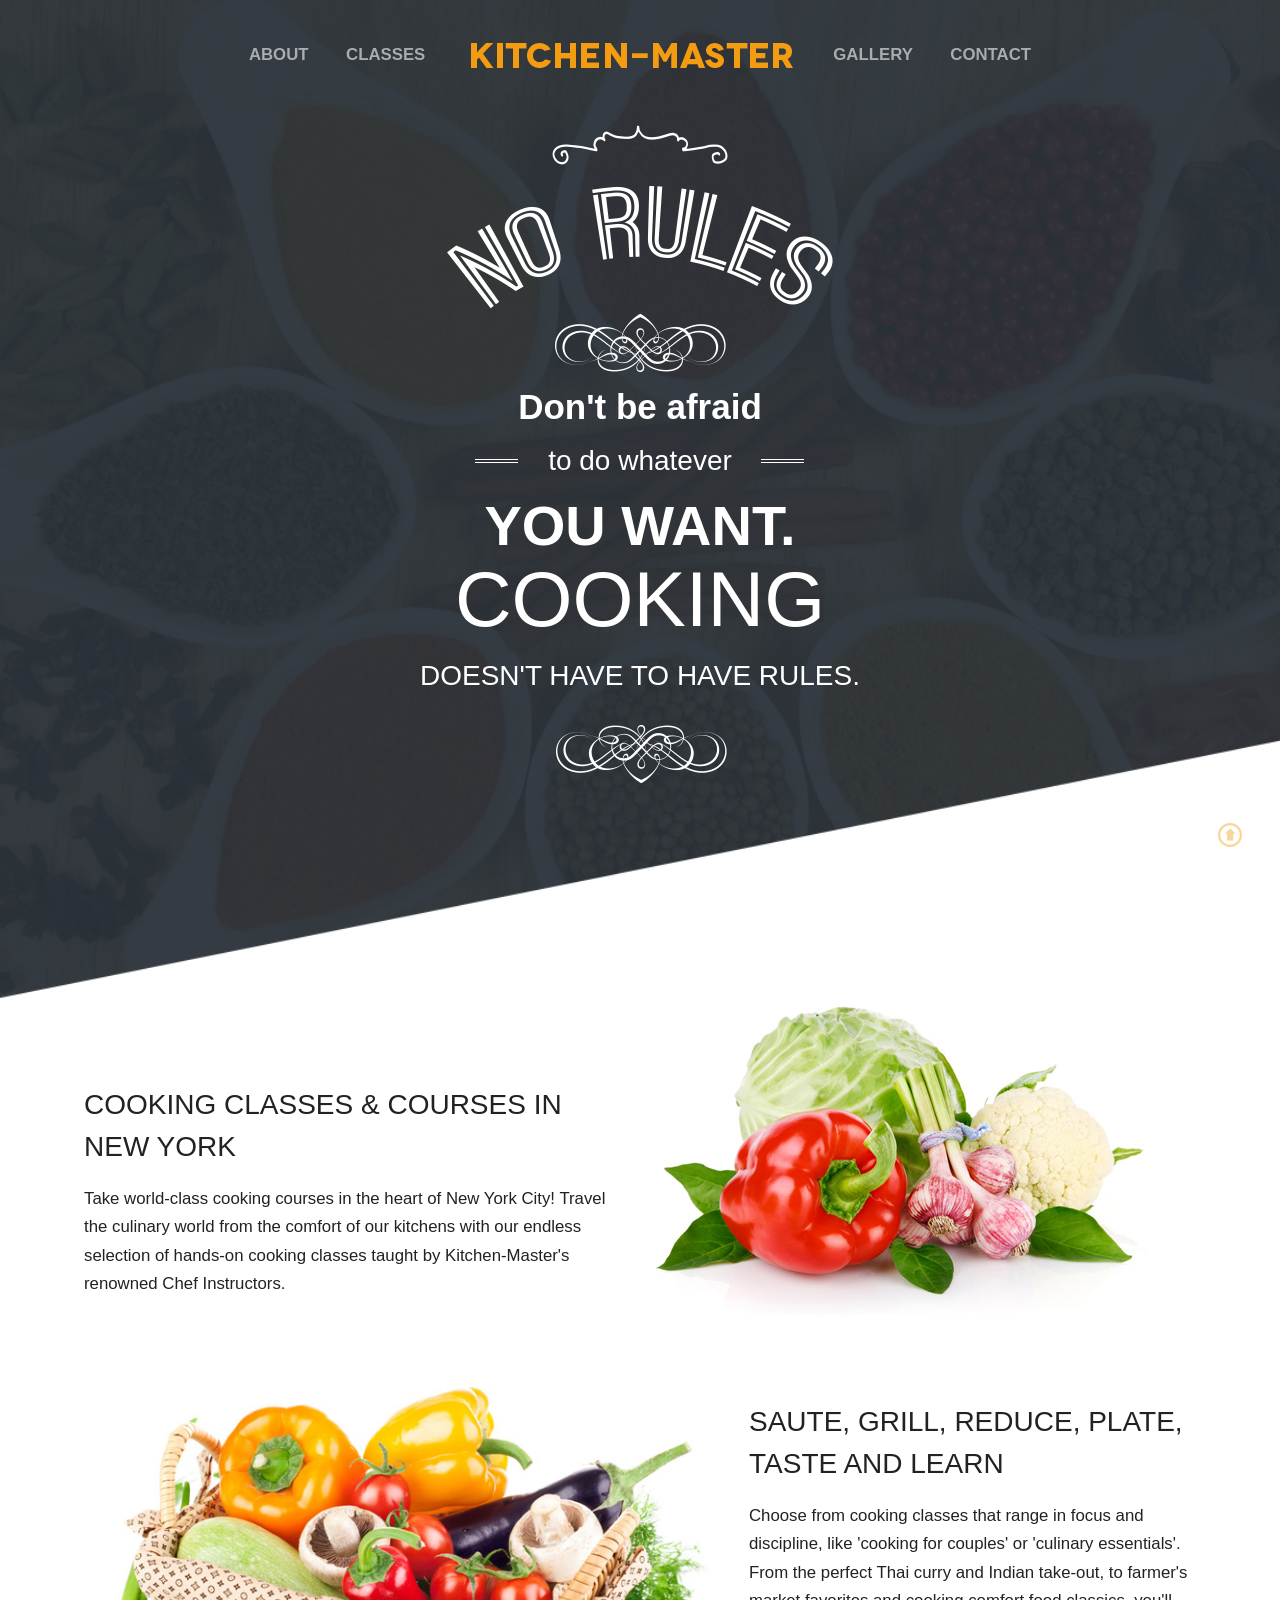
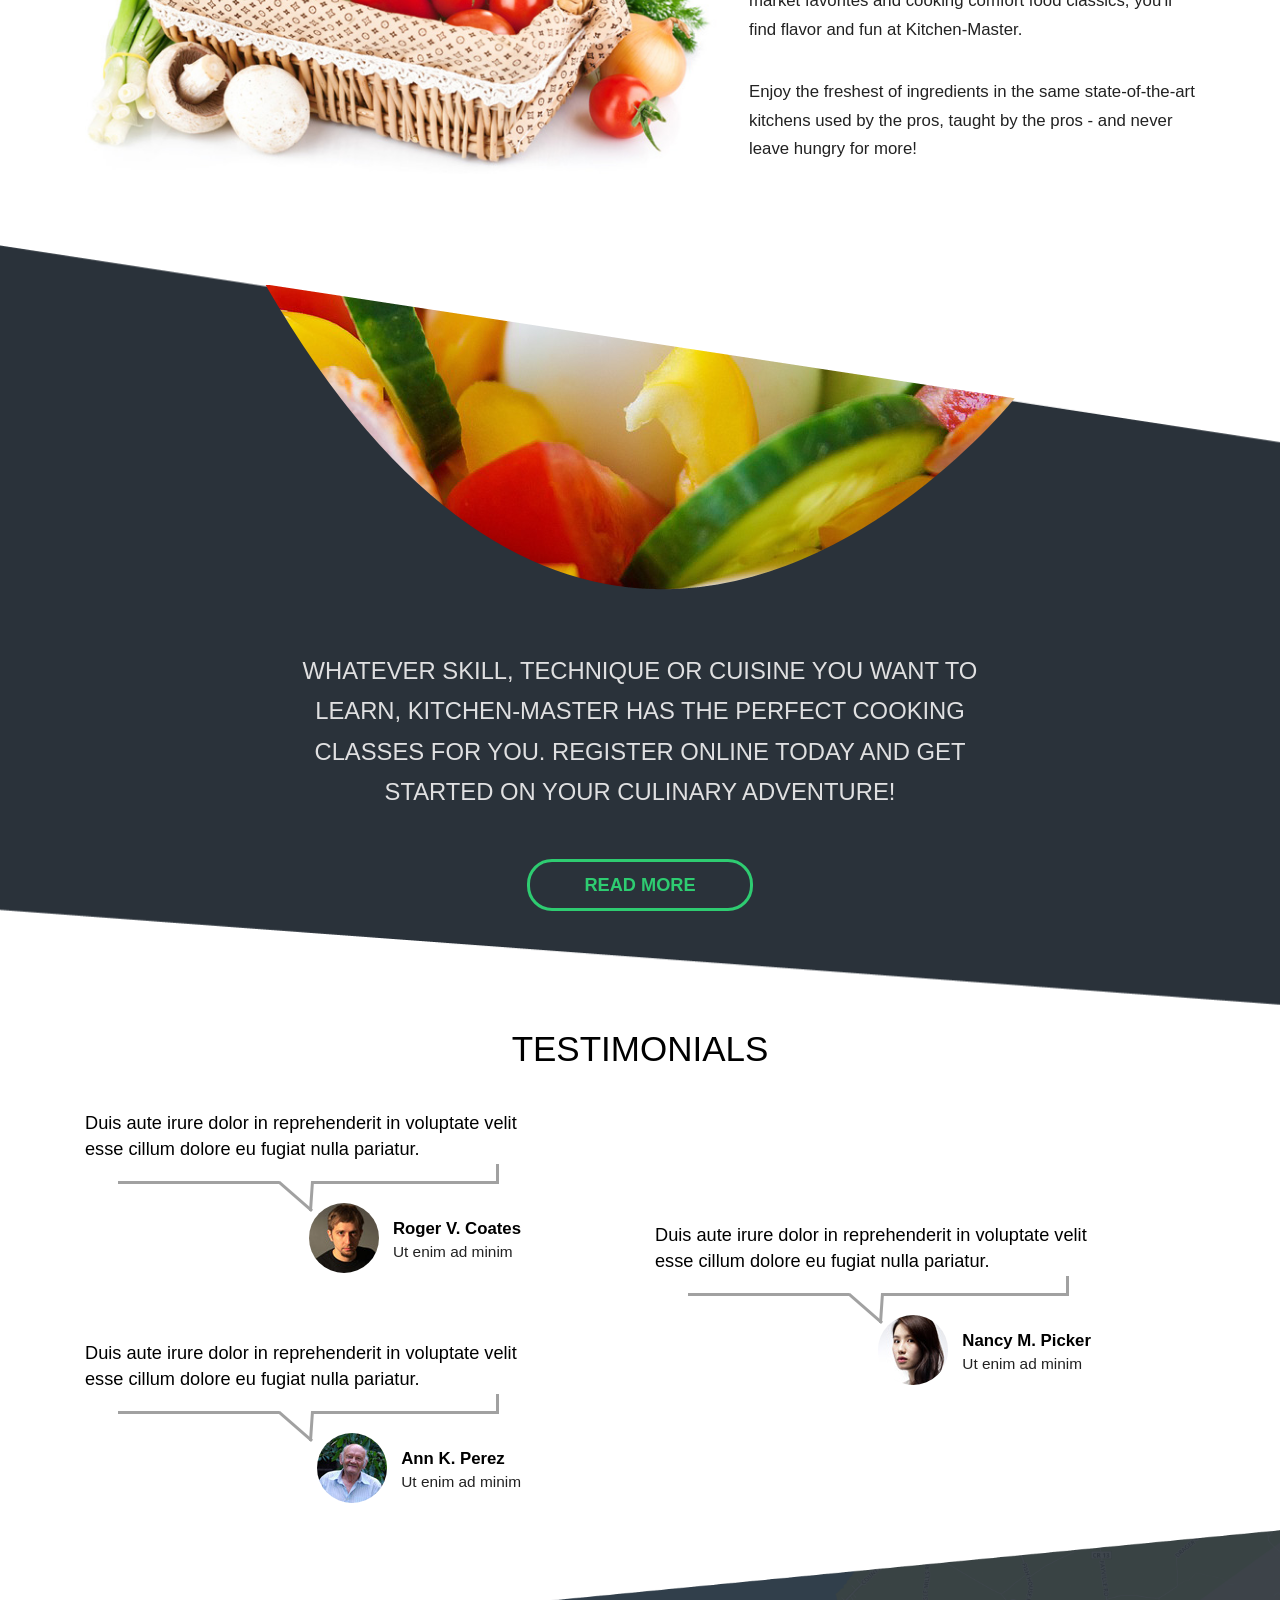
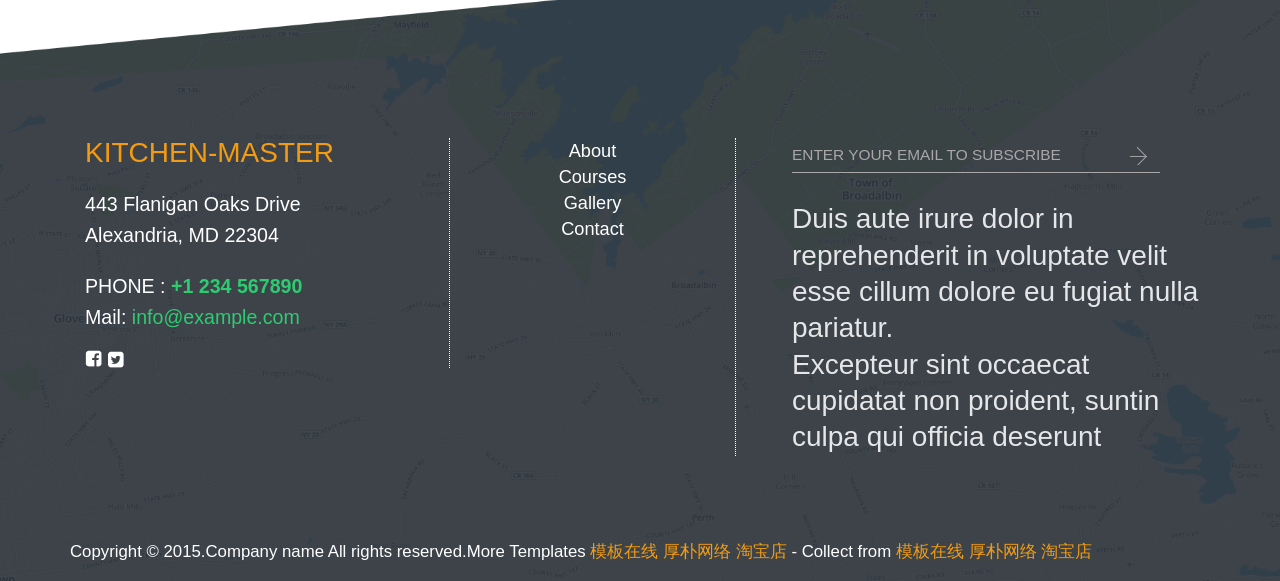
<file: 蔬菜美食私房菜馆企业网站模板_蔬菜 美食 私房菜 菜馆 企业 美味 西餐 餐厅 餐饮 bootstrap 手机 响应式 整站 个性 css3动画 灰色/cpts_114_cfu/index.html>
<!DOCTYPE html>
<html>
<head>
<title>Home</title>
<link href="css/bootstrap.css" rel="stylesheet" type="text/css" media="all" />
<!-- jQuery (necessary for Bootstrap's JavaScript plugins) -->
<script src="js/jquery.min.js"></script>
<!-- Custom Theme files -->
<!--theme-style-->
<link href="css/style.css" rel="stylesheet" type="text/css" media="all" />	
<!--//theme-style-->
<meta name="viewport" content="width=device-width, initial-scale=1">
<meta http-equiv="Content-Type" content="text/html; charset=utf-8" />
<meta name="keywords" content="Kitchen-Master Responsive web template, Bootstrap Web Templates, Flat Web Templates, Andriod Compatible web template, 
Smartphone Compatible web template, free webdesigns for Nokia, Samsung, LG, SonyErricsson, Motorola web design" />
<script type="application/x-javascript"> addEventListener("load", function() { setTimeout(hideURLbar, 0); }, false); function hideURLbar(){ window.scrollTo(0,1); } </script>
<!--fonts-->
<link href='#css?family=Open+Sans:400,300,600,700,800' rel='stylesheet' type='text/css'>
<link href='#css?family=Oswald:400,300,700' rel='stylesheet' type='text/css'>
<!--//fonts-->
<script type="text/javascript" src="js/move-top.js"></script>
<script type="text/javascript" src="js/easing.js"></script>
				<script type="text/javascript">
					jQuery(document).ready(function($) {
						$(".scroll").click(function(event){		
							event.preventDefault();
							$('html,body').animate({scrollTop:$(this.hash).offset().top},1000);
						});
					});
					</script>

</head>
<body>
	<!--header-->
	<div class="header">
		<div class="container">
		<!---->
			<div class="header-logo">
				<div class="logo">
				<a href="index.html"><img src="images/logo.png" alt="" ></a>
				</div>
				<div class="top-nav">
					<span class="menu"> </span>
					<ul>
						<li ><a href="about.html" data-hover="ABOUT">ABOUT  </a> </li>
						<li><a href="404.html" data-hover="CLASSES" > CLASSES</a></li>
						<li><a href="gallery.html" data-hover="GALLERY">GALLERY </a></li>
						<li><a href="contact.html" data-hover="CONTACT">CONTACT </a></li>
					</ul>
					<!--script-->
				<script>
					$("span.menu").click(function(){
						$(".top-nav ul").slideToggle(500, function(){
						});
					});
			</script>				
		</div>
		<div class="clearfix"> </div>
			</div>
			<!---->
				<div class="top-menu">					
					<ul>
						<li ><a href="about.html" data-hover="ABOUT">ABOUT  </a> </li>
						<li><a href="404.html" data-hover="CLASSES" > CLASSES</a></li>
						<li><a href="index.html"><img src="images/logo.png" alt="" ></a></li>
						<li><a href="gallery.html" data-hover="GALLERY">GALLERY </a></li>
						<li><a href="contact.html" data-hover="CONTACT">CONTACT </a></li>
					</ul>
					<!--script-->
							
		</div>
		<div class="header-top">
			<img class="img-responsive" src="images/art.png" alt="">
			<h2>Don't be afraid</h2>
			<p class="to-do">to do whatever</p>
			<h1>you want. <span>Cooking</span></h1>
			<p class="have">doesn't have to have rules.</p>
			<img class="img-responsive" src="images/ar.png" alt="">
		</div>
	</div>
</div>
<div class="copyrights">Collect from <a href="http://www.moobnn.com/" >企业网站模板</a></div>
<!---->
			<div class="content">
				<div class="container">
				<div class="content-top">
					<div class="content-top-grid">
						<div class="col-md-6 content-top-bottom ">
							<h3>Cooking Classes & Courses in New York</h3>
							<p>Take world-class cooking courses in the heart of New York City! Travel the culinary world from the comfort of our kitchens with our endless selection of hands-on cooking classes taught by 
Kitchen-Master's renowned Chef Instructors.</p>
						</div>
						<div class="col-md-6">
							<a href="single.html"><img class="img-responsive" src="images/pic1.jpg" alt=""></a>
						</div>
						<div class="clearfix"> </div>
					</div>
					<div class="content-top-grid">					
						<div class="col-md-7">
							<a href="single.html"><img class="img-responsive" src="images/pic.jpg" alt=""></a>
						</div>
						<div class="col-md-5 content-top-at ">
							<h3>SauTE, Grill, Reduce, Plate, Taste and Learn</h3>
							<p>Choose from cooking classes that range in focus and discipline, like 'cooking for couples' or 'culinary essentials'. From the perfect Thai curry and Indian take-out, to farmer's market favorites and cooking comfort food classics, you'll find flavor and fun at 
Kitchen-Master. <span>Enjoy the freshest of ingredients in the same state-of-the-art kitchens used by the pros, taught by the pros - and never leave hungry for more!</span> </p>
						</div>
						<div class="clearfix"> </div>
					</div>
				</div>
			</div>
			<!---->
					<div class="content-middle">
							<a href="single.html"><img class="img-responsive" src="images/pi1.png" alt=""></a>
						<p>Whatever skill, technique or cuisine you want to learn, 
	Kitchen-Master has the perfect cooking classes for you. 
	Register online today and get started on your culinary adventure!</p>
						<a href="single.html" class="register">READ MORE</a>
					</div>
					<!---->
					<div class="content-bottom">
						<div class="container">
						<h3>TESTIMONIALS</h3>
							<div class="col-md-6 name-in">
								<div class=" bottom-in">
								<p class="para-in">Duis aute irure dolor in reprehenderit in voluptate
									velit esse cillum dolore eu fugiat nulla pariatur.</p>
								<i class="dolor"> </i>
								<div class="men-grid">
									<a href="single.html"><img class="img-responsive men-top" src="images/te.jpg" alt=""></a>
									<div class="men">
										<span>Roger V. Coates</span>
										<p>Ut enim ad minim</p>
									</div>
									<div class="clearfix"> </div>
									</div>
								</div>
								<div class=" bottom-in">
								<p class="para-in">Duis aute irure dolor in reprehenderit in voluptate
									velit esse cillum dolore eu fugiat nulla pariatur.</p>
								<i class="dolor"> </i>
								<div class="men-grid">
									<a href="single.html"><img class="img-responsive men-top" src="images/te2.jpg" alt=""></a>
									<div class="men">
										<span>Ann K. Perez</span>
										<p>Ut enim ad minim</p>
									</div>
									<div class="clearfix"> </div>
									</div>
								</div>
							</div>
						
							<div class="col-md-6  name-on">
							<div class="bottom-in ">
								<p class="para-in">Duis aute irure dolor in reprehenderit in voluptate
									velit esse cillum dolore eu fugiat nulla pariatur.</p>
								<i class="dolor"> </i>
								<div class="men-grid">
									<a href="single.html"><img class="img-responsive men-top" src="images/te1.jpg" alt=""></a>
									<div class="men">
										<span>Nancy M. Picker</span>
										<p>Ut enim ad minim</p>
									</div>
									<div class="clearfix"> </div>
									</div>
							</div>
							</div>
							<div class="clearfix"> </div>
						</div>
					</div>
				</div>		
				<!---->			
	<div class="footer">
		<div class="container">
			<div class="footer-top">
				<div class="col-md-4 amet-sed">
				<h4>Kitchen-Master</h4>
				<p class="flan">443 Flanigan Oaks Drive<span>
					Alexandria, MD 22304</span></p>
				<p>PHONE : <label>+1 234 567890</label></p>
				<p>Mail: <a href="mailto:info@example.com">info@example.com</a></p>
				<ul class="social-in">
				
					<li><a href="#"><i> </i></a></li>						
					<li><a href="#"><i class="twitter"> </i></a></li>
				</ul>

				</div>
				<div class="col-md-3 amet-sed-box ">
					<ul class="nav-bottom">
						<li><a href="about.html" >About</a> </li>
						<li><a href="404.html" >Courses</a></li>
						<li><a href="gallery.html">Gallery </a></li>
						
						<li><a href="contact.html">Contact </a></li>						
					</ul>
				</div>
				<div class="col-md-5 amet-sed-top ">	
						<div class="enter">
						<form>
							<input type="text" value="ENTER YOUR EMAIL TO SUBSCRIBE" onFocus="this.value = '';" onBlur="if (this.value == '') {this.value = '';}" >	
							<input type="submit" value="">
						</form>	
						</div>
<p>Duis aute irure dolor in reprehenderit in voluptate velit esse cillum dolore eu fugiat nulla pariatur. 
<span>Excepteur sint occaecat cupidatat non proident, suntin culpa qui officia deserunt</span></p>						
				</div>
				<div class="clearfix"> </div>
			</div>
				<p class="footer-class">Copyright &copy; 2015.Company name All rights reserved.More Templates <a href="http://www.moobnn.com/" target="_blank" title="模板在线">模板在线</a> <a href="http://guantaow.taobao.com" target="_blank">厚朴网络 淘宝店</a> - Collect from <a href="http://www.moobnn.com/" title="模板在线" target="_blank">模板在线</a> <a href="http://guantaow.taobao.com" target="_blank">厚朴网络 淘宝店</a></p>
		</div>
		 <script type="text/javascript">
						$(document).ready(function() {
							/*
							var defaults = {
					  			containerID: 'toTop', // fading element id
								containerHoverID: 'toTopHover', // fading element hover id
								scrollSpeed: 1200,
								easingType: 'linear' 
					 		};
							*/
							
							$().UItoTop({ easingType: 'easeOutQuart' });
							
						});
					</script>
				<a href="#" id="toTop" style="display: block;"> <span id="toTopHover" style="opacity: 1;"> </span></a>
	</div>

</body>
</html>
</file>
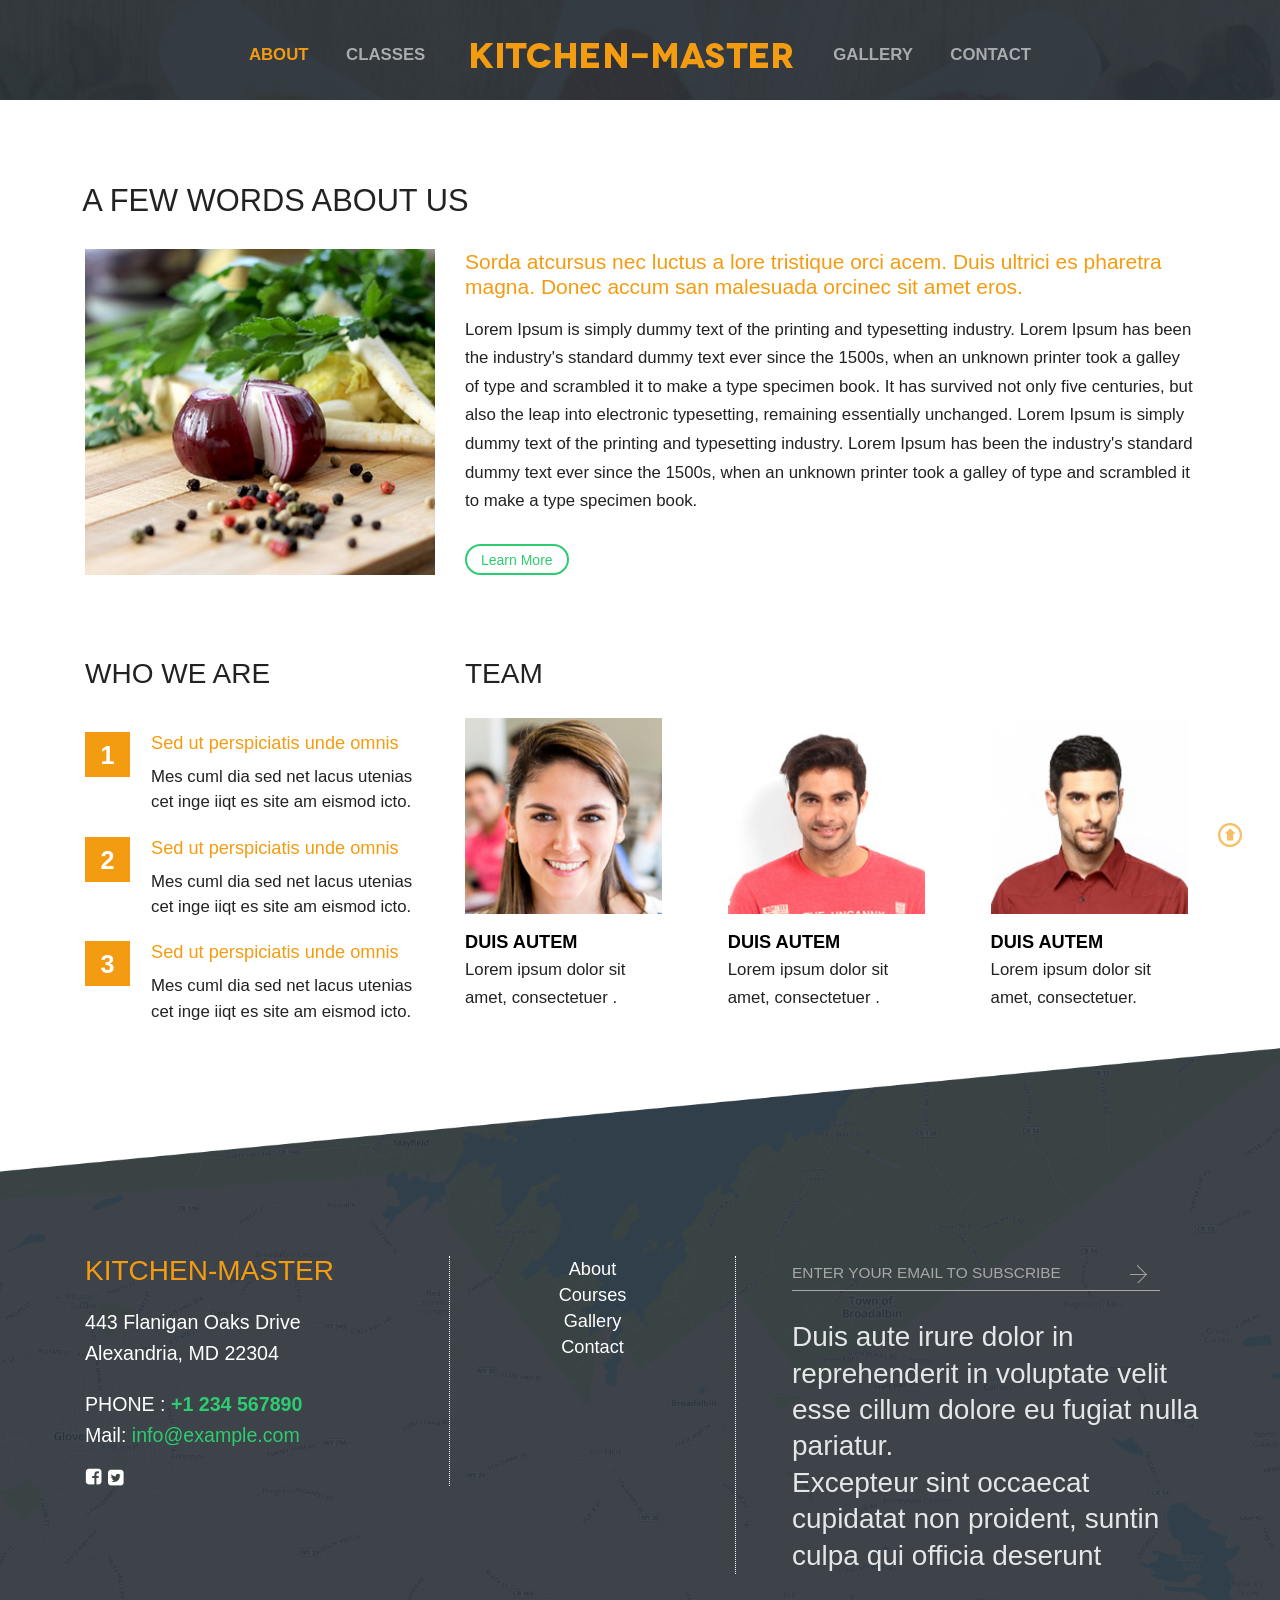
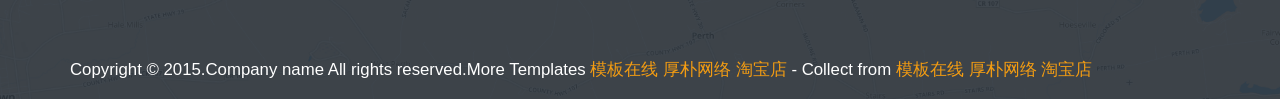
<file: 蔬菜美食私房菜馆企业网站模板_蔬菜 美食 私房菜 菜馆 企业 美味 西餐 餐厅 餐饮 bootstrap 手机 响应式 整站 个性 css3动画 灰色/cpts_114_cfu/about.html>
<!DOCTYPE html>
<html>
<head>
<title>About</title>
<link href="css/bootstrap.css" rel="stylesheet" type="text/css" media="all" />
<!-- jQuery (necessary for Bootstrap's JavaScript plugins) -->
<script src="js/jquery.min.js"></script>
<!-- Custom Theme files -->
<!--theme-style-->
<link href="css/style.css" rel="stylesheet" type="text/css" media="all" />	
<!--//theme-style-->
<meta name="viewport" content="width=device-width, initial-scale=1">
<meta http-equiv="Content-Type" content="text/html; charset=utf-8" />
<meta name="keywords" content="Kitchen-Master Responsive web template, Bootstrap Web Templates, Flat Web Templates, Andriod Compatible web template, 
Smartphone Compatible web template, free webdesigns for Nokia, Samsung, LG, SonyErricsson, Motorola web design" />
<script type="application/x-javascript"> addEventListener("load", function() { setTimeout(hideURLbar, 0); }, false); function hideURLbar(){ window.scrollTo(0,1); } </script>
<!--fonts-->
<link href='#css?family=Open+Sans:400,300,600,700,800' rel='stylesheet' type='text/css'>
<link href='#css?family=Oswald:400,300,700' rel='stylesheet' type='text/css'>
<!--//fonts-->
<script type="text/javascript" src="js/move-top.js"></script>
<script type="text/javascript" src="js/easing.js"></script>
				<script type="text/javascript">
					jQuery(document).ready(function($) {
						$(".scroll").click(function(event){		
							event.preventDefault();
							$('html,body').animate({scrollTop:$(this.hash).offset().top},1000);
						});
					});
					</script>

</head>
<body>
	<!--header-->
	<div class="header-in">
		<div class="container">	
				<!---->
			<div class="header-logo">
				<div class="logo">
				<a href="index.html"><img src="images/logo.png" alt="" ></a>
				</div>
				<div class="top-nav">
					<span class="menu"> </span>
					<ul>
						<li ><a href="about.html" data-hover="ABOUT">ABOUT  </a> </li>
						<li><a href="404.html" data-hover="CLASSES" > CLASSES</a></li>
						<li><a href="gallery.html" data-hover="GALLERY">GALLERY </a></li>
						<li><a href="contact.html" data-hover="CONTACT">CONTACT </a></li>
					</ul>
					<!--script-->
				<script>
					$("span.menu").click(function(){
						$(".top-nav ul").slideToggle(500, function(){
						});
					});
			</script>				
		</div>
		<div class="clearfix"> </div>
			</div>
			<!---->
				<div class="top-menu">					
					<ul>
						<li class="active" ><a href="about.html" >ABOUT  </a> </li>
						<li><a href="404.html" data-hover="CLASSES" > CLASSES</a></li>
						<li><a href="index.html"><img src="images/logo.png" alt="" ></a></li>
						<li><a href="gallery.html" data-hover="GALLERY">GALLERY </a></li>
						<li><a href="contact.html" data-hover="CONTACT">CONTACT </a></li>
					</ul>		
		</div>	
	</div>
</div>
			<!---->
			<div class="container">
				<div class="about">
					<div class="about-top">
						<h3>A few words about us</h3>
						<div class="col-md-4 about-in">
						<a href="single.html"><img class="img-responsive" src="images/ab.jpg" alt=" " ></a>
						</div>
						<div class="col-md-8 top-about">
							
							<h5><a href="single.html">Sorda atcursus nec luctus a lore tristique orci acem. Duis ultrici es pharetra magna. Donec accum san malesuada orcinec sit amet eros.</a></h5>
							<p>Lorem Ipsum is simply dummy text of the printing and typesetting industry. Lorem Ipsum has been the industry's standard dummy text ever since the 1500s, when an unknown printer took a galley of type and scrambled it to make a type specimen book. It has survived not only five centuries, but also the leap into electronic typesetting, remaining essentially unchanged.
													Lorem Ipsum is simply dummy text of the printing and typesetting industry. Lorem Ipsum has been the industry's standard dummy text ever since the 1500s, when an unknown printer took a galley of type and scrambled it to make a type specimen book. </p>
							<a href="single.html" class="more">Learn More</a>
						</div>
						<div class="clearfix"> </div>
					</div>
					<div class="about-bottom">
					<div class="col-md-4 in-profile">
					<h4>WHO WE ARE</h4>
					<div class="col-in-about">
						<span class="in-sed">1</span>
						<div class="left-sit">
							<h6><a href="single.html">Sed ut perspiciatis unde omnis </a></h6>
							<p>Mes cuml dia sed net lacus utenias cet inge iiqt es site am eismod icto.</p>
						</div>
						<div class="clearfix"> </div>
					</div>
					<div class="col-in-about">
						<span class="in-sed">2</span>
						<div class="left-sit">
							<h6><a href="single.html">Sed ut perspiciatis unde omnis</a></h6>
							<p>Mes cuml dia sed net lacus utenias cet inge iiqt es site am eismod icto.</p>
						</div>
						<div class="clearfix"> </div>
					</div>
					<div class="col-in-about">
						<span class="in-sed">3</span>
						<div class="left-sit">
							<h6><a href="single.html">Sed ut perspiciatis unde omnis </a></h6>
							<p>Mes cuml dia sed net lacus utenias cet inge iiqt es site am eismod icto.</p>
						</div>
						<div class="clearfix"> </div>
					</div>	
				</div>
				<div class="col-md-8 in-profile">
				<h4> TEAM</h4>
				<div class="team-left ">					
					<div class=" team-top">
					<a href="single.html"><img class="img-responsive" src="images/p1.jpg" alt="" /></a>
						<h6>Duis autem</h6>
						<p>Lorem ipsum dolor sit amet, consectetuer .</p>
					</div>
					<div class=" team-top ">
						<a href="single.html"><img class="img-responsive  " src="images/p2.jpg" alt="" /></a>
						<h6>Duis autem</h6>
						<p>Lorem ipsum dolor sit amet, consectetuer .</p>
					</div>
					<div class=" team-top">
						<a href="single.html"><img class="img-responsive  " src="images/p4.jpg" alt="" /></a>
						<h6>Duis autem</h6>
						<p>Lorem ipsum dolor sit amet, consectetuer.</p>
					</div>
				</div>
			</div>
			<div class="clearfix"> </div>
		</div>
	</div>
			</div>
				<!---->			
	<div class="footer">
		<div class="container">
			<div class="footer-top">
				<div class="col-md-4 amet-sed">
				<h4>Kitchen-Master</h4>
				<p class="flan">443 Flanigan Oaks Drive<span>
					Alexandria, MD 22304</span></p>
				<p>PHONE : <label>+1 234 567890</label></p>
				<p>Mail: <a href="mailto:info@example.com">info@example.com</a></p>
				<ul class="social-in">
				
					<li><a href="#"><i> </i></a></li>						
					<li><a href="#"><i class="twitter"> </i></a></li>
				</ul>

				</div>
				<div class="col-md-3 amet-sed-box ">
					<ul class="nav-bottom">
						<li><a href="about.html" >About</a> </li>
						<li><a href="404.html" >Courses</a></li>
						<li><a href="gallery.html">Gallery </a></li>
						
						<li><a href="contact.html">Contact </a></li>							
					</ul>
				</div>
				<div class="col-md-5 amet-sed-top ">				
						<div class="enter">
						<form>
							<input type="text" value="ENTER YOUR EMAIL TO SUBSCRIBE" onfocus="this.value = '';" onblur="if (this.value == '') {this.value = '';}" >	
							<input type="submit" value="">
						</form>	
						</div>	
<p>Duis aute irure dolor in reprehenderit in voluptate velit esse cillum dolore eu fugiat nulla pariatur. 
<span>Excepteur sint occaecat cupidatat non proident, suntin culpa qui officia deserunt</span></p>						
				</div>
				<div class="clearfix"> </div>
			</div>
				<p class="footer-class">Copyright &copy; 2015.Company name All rights reserved.More Templates <a href="http://www.moobnn.com/" target="_blank" title="模板在线">模板在线</a> <a href="http://guantaow.taobao.com" target="_blank">厚朴网络 淘宝店</a> - Collect from <a href="http://www.moobnn.com/" title="模板在线" target="_blank">模板在线</a> <a href="http://guantaow.taobao.com" target="_blank">厚朴网络 淘宝店</a></p>
		</div>
		 <script type="text/javascript">
						$(document).ready(function() {
							/*
							var defaults = {
					  			containerID: 'toTop', // fading element id
								containerHoverID: 'toTopHover', // fading element hover id
								scrollSpeed: 1200,
								easingType: 'linear' 
					 		};
							*/
							
							$().UItoTop({ easingType: 'easeOutQuart' });
							
						});
					</script>
				<a href="#" id="toTop" style="display: block;"> <span id="toTopHover" style="opacity: 1;"> </span></a>
	</div>

</body>
</html>
</file>
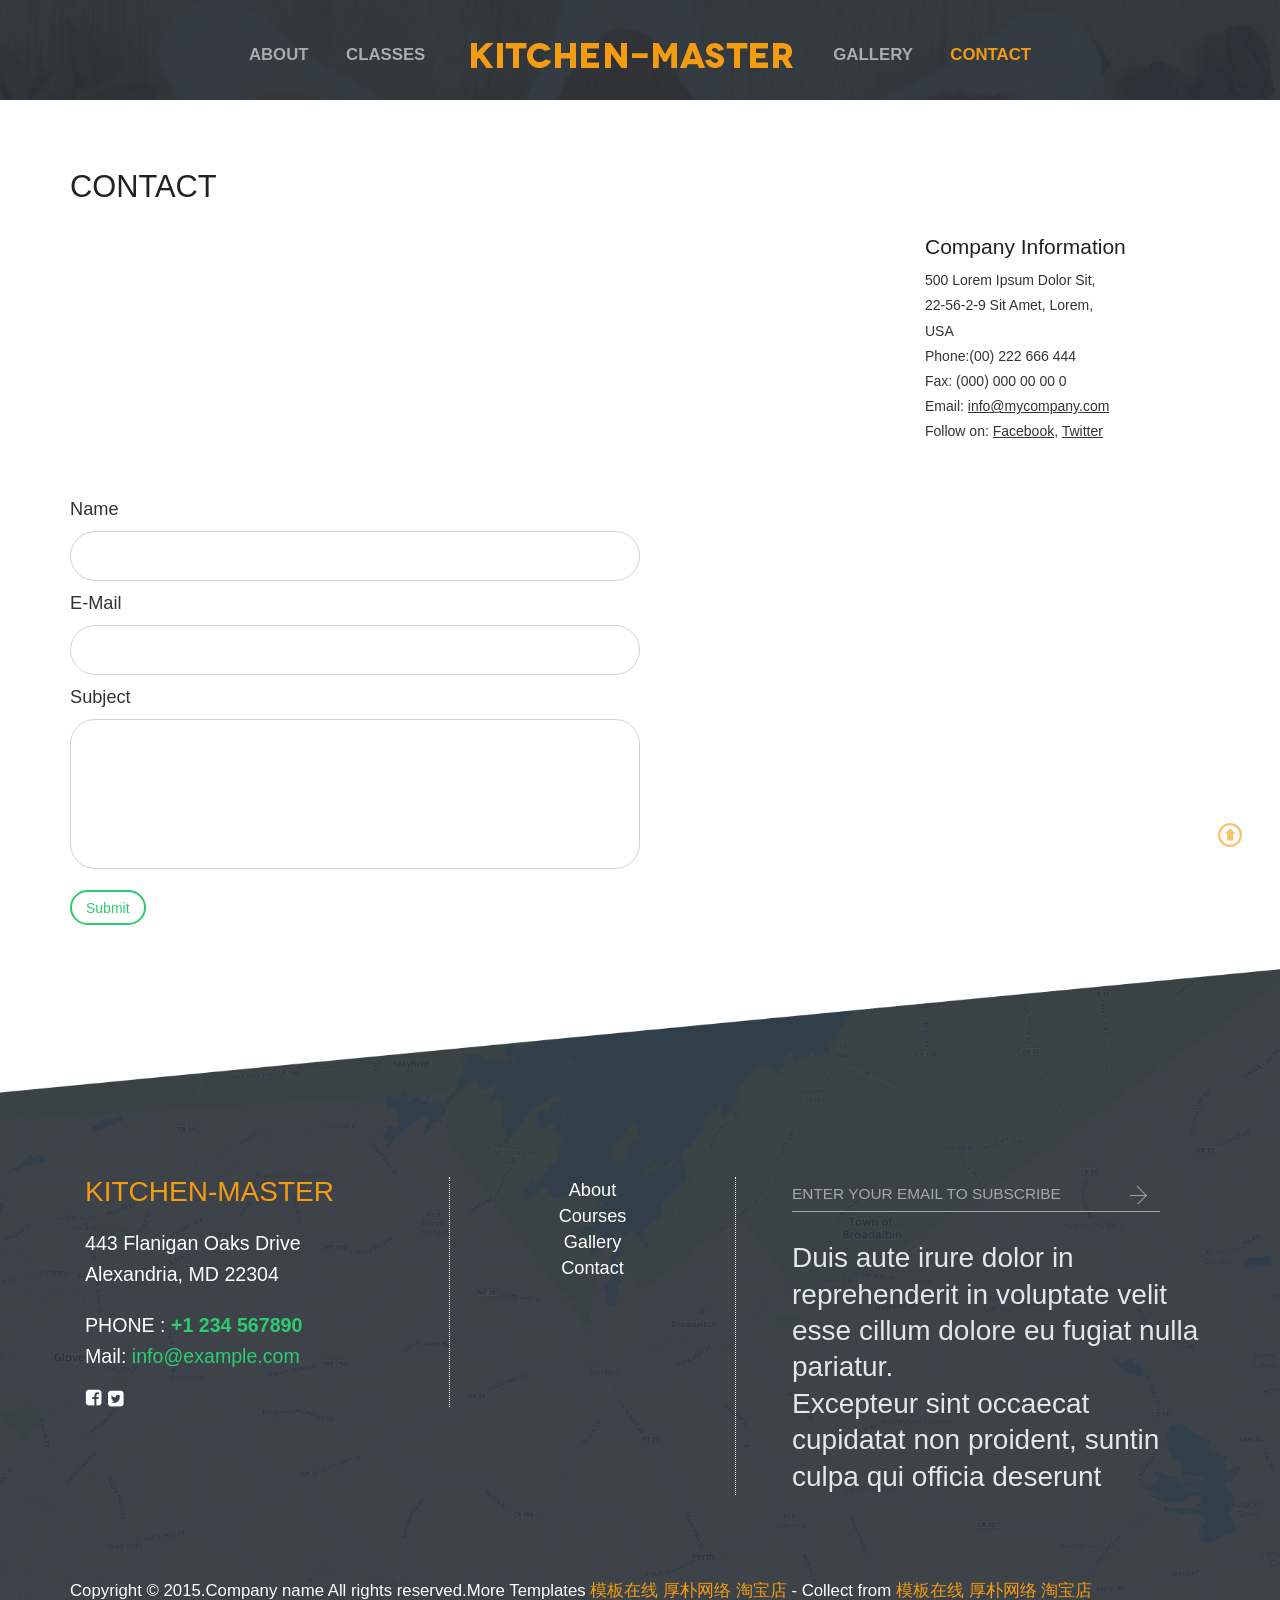
<file: 蔬菜美食私房菜馆企业网站模板_蔬菜 美食 私房菜 菜馆 企业 美味 西餐 餐厅 餐饮 bootstrap 手机 响应式 整站 个性 css3动画 灰色/cpts_114_cfu/contact.html>
<!DOCTYPE html>
<html>
<head>
<title>Register</title>
<link href="css/bootstrap.css" rel="stylesheet" type="text/css" media="all" />
<!-- jQuery (necessary for Bootstrap's JavaScript plugins) -->
<script src="js/jquery.min.js"></script>
<!-- Custom Theme files -->
<!--theme-style-->
<link href="css/style.css" rel="stylesheet" type="text/css" media="all" />	
<!--//theme-style-->
<meta name="viewport" content="width=device-width, initial-scale=1">
<meta http-equiv="Content-Type" content="text/html; charset=utf-8" />
<meta name="keywords" content="Kitchen-Master Responsive web template, Bootstrap Web Templates, Flat Web Templates, Andriod Compatible web template, 
Smartphone Compatible web template, free webdesigns for Nokia, Samsung, LG, SonyErricsson, Motorola web design" />
<script type="application/x-javascript"> addEventListener("load", function() { setTimeout(hideURLbar, 0); }, false); function hideURLbar(){ window.scrollTo(0,1); } </script>
<!--fonts-->
<link href='#css?family=Open+Sans:400,300,600,700,800' rel='stylesheet' type='text/css'>
<link href='#css?family=Oswald:400,300,700' rel='stylesheet' type='text/css'>
<!--//fonts-->
<script type="text/javascript" src="js/move-top.js"></script>
<script type="text/javascript" src="js/easing.js"></script>
				<script type="text/javascript">
					jQuery(document).ready(function($) {
						$(".scroll").click(function(event){		
							event.preventDefault();
							$('html,body').animate({scrollTop:$(this.hash).offset().top},1000);
						});
					});
					</script>

</head>
<body>
	<!--header-->
	<div class="header-in">
		<div class="container">	
				<!---->
			<div class="header-logo">
				<div class="logo">
				<a href="index.html"><img src="images/logo.png" alt="" ></a>
				</div>
				<div class="top-nav">
					<span class="menu"> </span>
					<ul>
						<li ><a href="about.html" data-hover="ABOUT">ABOUT  </a> </li>
						<li><a href="404.html" data-hover="CLASSES" > CLASSES</a></li>
						<li><a href="gallery.html" data-hover="GALLERY">GALLERY </a></li>
						<li ><a href="contact.html" data-hover="CONTACT">CONTACT </a></li>
					</ul>
					<!--script-->
				<script>
					$("span.menu").click(function(){
						$(".top-nav ul").slideToggle(500, function(){
						});
					});
			</script>				
		</div>
		<div class="clearfix"> </div>
			</div>
			<!---->
				<div class="top-menu">					
					<ul>
						<li ><a href="about.html" data-hover="ABOUT">ABOUT  </a> </li>
						<li><a href="404.html" data-hover="CLASSES" > CLASSES</a></li>
						<li><a href="index.html"><img src="images/logo.png" alt="" ></a></li>
						<li><a href="gallery.html" data-hover="GALLERY">GALLERY </a></li>
						<li class="active"><a href="contact.html">CONTACT </a></li>
					</ul>
					<!--script-->
							
		</div>
	</div>
</div>
		<!---->
		<div class="container">
			<div class="contact">
				<div class="contact-in">
					<h2>contact</h2>
				<div class=" col-md-9 map">
					<iframe src="https://www.google.com/maps/embed?pb=!1m18!1m12!1m3!1d505145.6949089349!2d115.07157704999999!3d-8.455471450000001!2m3!1f0!2f0!3f0!3m2!1i1024!2i768!4f13.1!3m3!1m2!1s0x2dd22f7520fca7d3%3A0x2872b62cc456cd84!2sBali%2C+Indonesia!5e0!3m2!1sen!2sin!4v1418170815897"></iframe>
					</div>				
					    
				<div class=" col-md-3 contact-right">
				     	<h5>Company Information</h5>
						    	<p>500 Lorem Ipsum Dolor Sit,</p>
						   		<p>22-56-2-9 Sit Amet, Lorem,</p>
						   		<p>USA</p>
				   		<p>Phone:(00) 222 666 444</p>
				   		<p>Fax: (000) 000 00 00 0</p>
				 	 	<p>Email: <a href="mailto:info@mycompany.com">info@mycompany.com</a></p>
				   		<p>Follow on: <a href="#">Facebook</a>, <a href="#">Twitter</a></p>
				    </div>
					  <div class="clearfix"></div>
				 </div>
				 <div class=" contact-left">
					<form >
					    	<div>
						    	<span>Name</span>
						    	<input name="userName" type="text" class="textbox">
						    </div>
						    <div>
						    	<span>E-Mail</span>
						    	<input name="userEmail" type="text" class="textbox">
						    </div>
						    <div>
						    	<span>Subject</span>
						    	<textarea name="userMsg"> </textarea>
						    </div>
						   <div>
						   		<input type="submit" value="Submit">
						  </div>
					    </form>
				  </div>

			    
      		</div>
		    </div>
	<!---->	
	<div class="footer">
		<div class="container">
			<div class="footer-top">
				<div class="col-md-4 amet-sed">
				<h4>Kitchen-Master</h4>
				<p class="flan">443 Flanigan Oaks Drive<span>
					Alexandria, MD 22304</span></p>
				<p>PHONE : <label>+1 234 567890</label></p>
				<p>Mail: <a href="mailto:info@example.com">info@example.com</a></p>
				<ul class="social-in">
				
					<li><a href="#"><i> </i></a></li>						
					<li><a href="#"><i class="twitter"> </i></a></li>
				</ul>

				</div>
				<div class="col-md-3 amet-sed-box ">
					<ul class="nav-bottom">
						<li><a href="about.html" >About</a> </li>
						<li><a href="404.html" >Courses</a></li>
						<li><a href="gallery.html">Gallery </a></li>
						
						<li><a href="contact.html">Contact </a></li>						
					</ul>
				</div>
				<div class="col-md-5 amet-sed-top ">				
						<div class="enter">
						<form>
							<input type="text" value="ENTER YOUR EMAIL TO SUBSCRIBE" onfocus="this.value = '';" onblur="if (this.value == '') {this.value = '';}" >	
							<input type="submit" value="">
						</form>	
						</div>
<p>Duis aute irure dolor in reprehenderit in voluptate velit esse cillum dolore eu fugiat nulla pariatur. 
<span>Excepteur sint occaecat cupidatat non proident, suntin culpa qui officia deserunt</span></p>						
				</div>
				<div class="clearfix"> </div>
			</div>
				<p class="footer-class">Copyright &copy; 2015.Company name All rights reserved.More Templates <a href="http://www.moobnn.com/" target="_blank" title="模板在线">模板在线</a> <a href="http://guantaow.taobao.com" target="_blank">厚朴网络 淘宝店</a> - Collect from <a href="http://www.moobnn.com/" title="模板在线" target="_blank">模板在线</a> <a href="http://guantaow.taobao.com" target="_blank">厚朴网络 淘宝店</a></p>
		</div>
		 <script type="text/javascript">
						$(document).ready(function() {
							/*
							var defaults = {
					  			containerID: 'toTop', // fading element id
								containerHoverID: 'toTopHover', // fading element hover id
								scrollSpeed: 1200,
								easingType: 'linear' 
					 		};
							*/
							
							$().UItoTop({ easingType: 'easeOutQuart' });
							
						});
					</script>
				<a href="#" id="toTop" style="display: block;"> <span id="toTopHover" style="opacity: 1;"> </span></a>
	</div>

</body>
</html>
</file>
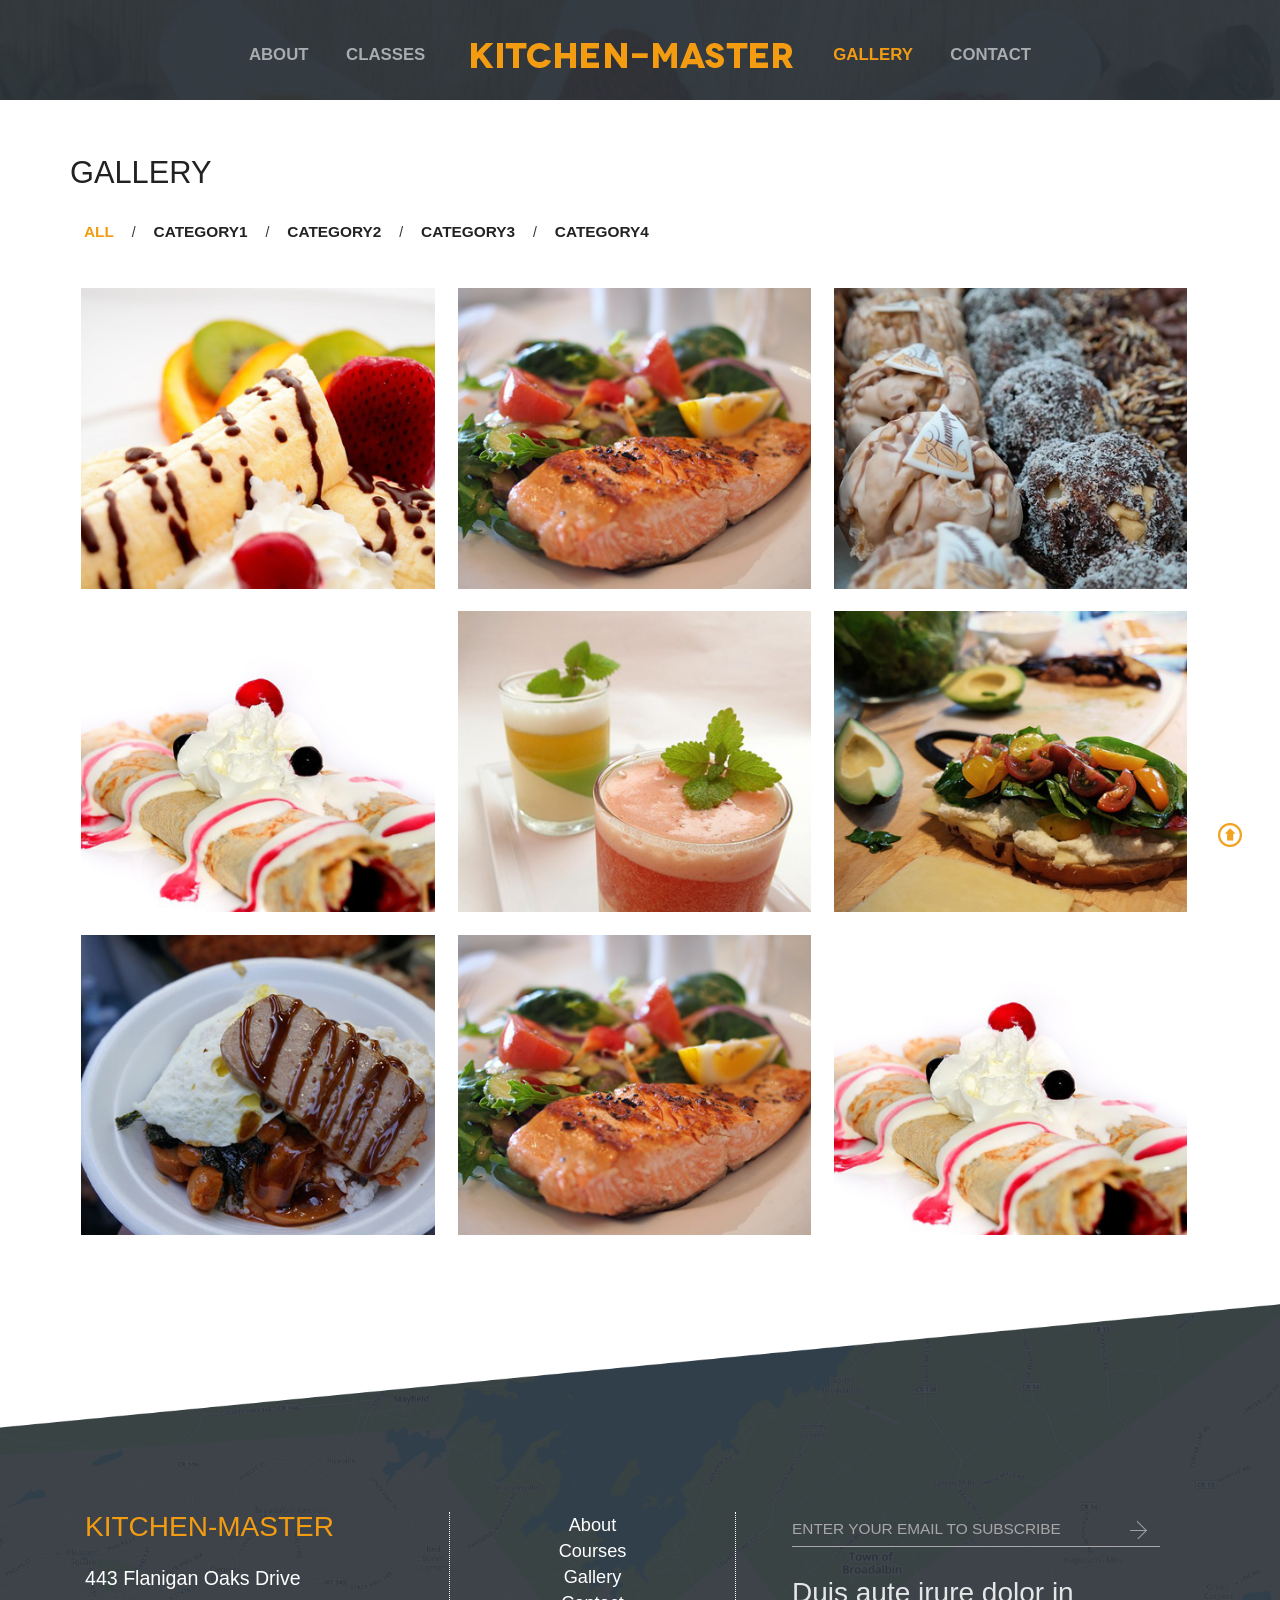
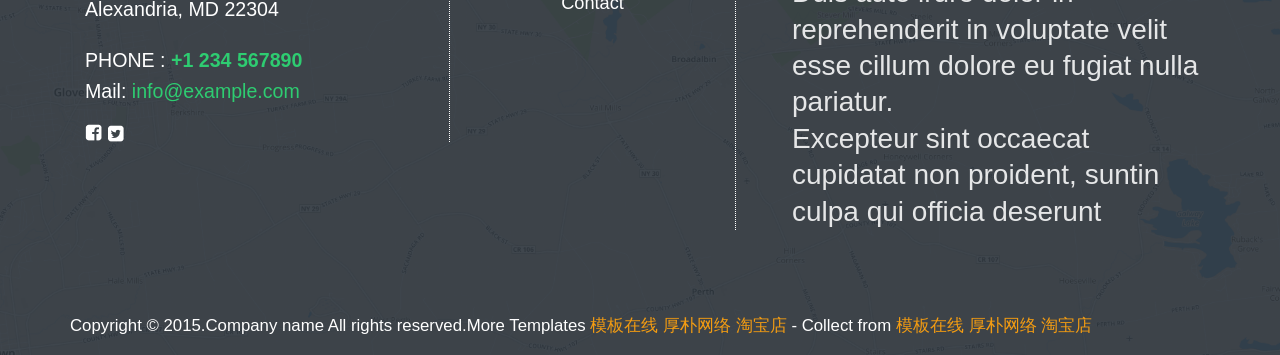
<file: 蔬菜美食私房菜馆企业网站模板_蔬菜 美食 私房菜 菜馆 企业 美味 西餐 餐厅 餐饮 bootstrap 手机 响应式 整站 个性 css3动画 灰色/cpts_114_cfu/gallery.html>
<!DOCTYPE html>
<html>
<head>
<title>Gallery</title>
<link href="css/bootstrap.css" rel="stylesheet" type="text/css" media="all" />
<!-- jQuery (necessary for Bootstrap's JavaScript plugins) -->
<script src="js/jquery.min.js"></script>
<!-- Custom Theme files -->
<!--theme-style-->
<link href="css/style.css" rel="stylesheet" type="text/css" media="all" />	
<!--//theme-style-->
<meta name="viewport" content="width=device-width, initial-scale=1">
<meta http-equiv="Content-Type" content="text/html; charset=utf-8" />
<meta name="keywords" content="Kitchen-Master Responsive web template, Bootstrap Web Templates, Flat Web Templates, Andriod Compatible web template, 
Smartphone Compatible web template, free webdesigns for Nokia, Samsung, LG, SonyErricsson, Motorola web design" />
<script type="application/x-javascript"> addEventListener("load", function() { setTimeout(hideURLbar, 0); }, false); function hideURLbar(){ window.scrollTo(0,1); } </script>
<!--fonts-->
<link href='#css?family=Open+Sans:400,300,600,700,800' rel='stylesheet' type='text/css'>
<link href='#css?family=Oswald:400,300,700' rel='stylesheet' type='text/css'>
<!--//fonts-->
<script type="text/javascript" src="js/move-top.js"></script>
<script type="text/javascript" src="js/easing.js"></script>
				<script type="text/javascript">
					jQuery(document).ready(function($) {
						$(".scroll").click(function(event){		
							event.preventDefault();
							$('html,body').animate({scrollTop:$(this.hash).offset().top},1000);
						});
					});
					</script>

</head>
<body>
	<!--header-->
	<div class="header-in">
		<div class="container">	
				<!---->
			<div class="header-logo">
				<div class="logo">
				<a href="index.html"><img src="images/logo.png" alt="" ></a>
				</div>
				<div class="top-nav">
					<span class="menu"> </span>
					<ul>
						<li ><a href="about.html" data-hover="ABOUT">ABOUT  </a> </li>
						<li><a href="404.html" data-hover="CLASSES" > CLASSES</a></li>
						<li><a href="gallery.html" data-hover="GALLERY">GALLERY </a></li>
						<li><a href="contact.html" data-hover="CONTACT">CONTACT </a></li>
					</ul>
					<!--script-->
				<script>
					$("span.menu").click(function(){
						$(".top-nav ul").slideToggle(500, function(){
						});
					});
			</script>				
		</div>
		<div class="clearfix"> </div>
			</div>
			<!---->
				<div class="top-menu">					
					<ul>
						<li ><a href="about.html" data-hover="ABOUT">ABOUT  </a> </li>
						<li><a href="404.html" data-hover="CLASSES" > CLASSES</a></li>
						<li><a href="index.html"><img src="images/logo.png" alt="" ></a></li>
						<li class="active"><a href="gallery.html" >GALLERY </a></li>
						<li><a href="contact.html" data-hover="CONTACT">CONTACT </a></li>
					</ul>
					<!--script-->
							
		</div>
		
	</div>
</div>
		<!---->
		<div class="container">
				<div class="product">
					<h2>GALLERY</h2>				
				<ul id="filters">
						<li class="active"><span class="filter" data-filter="app card icon logo  web">ALL</span></li> /
						<li><span class="filter" data-filter="app">CATEGORY1</span></li> /
						<li><span class="filter" data-filter="card">CATEGORY2 </span></li> /
						<li><span class="filter" data-filter="icon">CATEGORY3</span></li> /
						<li><span class="filter" data-filter="logo">CATEGORY4</span></li>
					</ul>
					<div id="portfoliolist">
					<div class="portfolio app mix_all" data-cat="app" style="display: inline-block; opacity: 1;">
						<div class="portfolio-wrapper ">		
							<a href="single.html" class="b-link-stripe b-animate-go  thickbox play-icon">
						  <img class="img-responsive " src="images/po.jpg" alt="" />   
						    <span class="zoom-icon"> </span> </a>
							</a>							
						</div>
					</div>				
					<div class="portfolio icon mix_all" data-cat="icon" style="display: inline-block; opacity: 1;">
						<div class="portfolio-wrapper">		
							<a href="single.html" class="b-link-stripe b-animate-go  thickbox play-icon ">
						    <img class="img-responsive" src="images/po1.jpg" alt=""  />
						   <span class="zoom-icon"> </span> </a>
							</a>
		                </div>
					</div>		
					<div class="portfolio card mix_all" data-cat="card" style="display: inline-block; opacity: 1;">
						<div class="portfolio-wrapper">		
							<a href="single.html" class="b-link-stripe b-animate-go  thickbox play-icon ">
						     <img class="img-responsive" src="images/po2.jpg"  alt="" />
						      <span class="zoom-icon"> </span> </a>
							</a>
		                </div>
					</div>				
					<div class="portfolio app mix_all" data-cat="app" style="display: inline-block; opacity: 1;">
						<div class="portfolio-wrapper ">		
							<a href="single.html" class="b-link-stripe b-animate-go  thickbox play-icon ">
						     <img class="img-responsive" src="images/po3.jpg" alt=""  />
						    <span class="zoom-icon"> </span> </a>
							</a>
		                </div>
					</div>	
					<div class="portfolio card mix_all" data-cat="card" style="display: inline-block; opacity: 1;">
						<div class="portfolio-wrapper ">		
							<a href="single.html" class="b-link-stripe b-animate-go  thickbox play-icon ">
						     <img class="img-responsive" src="images/po4.jpg" alt=""  />
						     <span class="zoom-icon"> </span> </a>
							</a>
		                </div>
					</div>			
					<div class="portfolio icon mix_all" data-cat="icon" style="display: inline-block; opacity: 1;">
						<div class="portfolio-wrapper">		
							<a href="single.html" class="b-link-stripe b-animate-go  thickbox play-icon ">
						     <img class="img-responsive" src="images/po5.jpg" alt=""  />
						    <span class="zoom-icon"> </span> </a>
							</a>
		               </div>
					</div>
					<div class="portfolio logo mix_all " data-cat="logo" style="display: inline-block; opacity: 1;">
						<div class="portfolio-wrapper ">		
							<a href="single.html" class="b-link-stripe b-animate-go  thickbox play-icon ">
						     <img class="img-responsive" src="images/po6.jpg" alt=""  />
						    <span class="zoom-icon"> </span> </a>
							</a>
		               </div>
					</div>
					<div class="portfolio logo mix_all" data-cat="logo" style="display: inline-block; opacity: 1;">
						<div class="portfolio-wrapper">		
							<a href="single.html" class="b-link-stripe b-animate-go  thickbox play-icon ">
						     <img class="img-responsive" src="images/po1.jpg" alt=""  />
						     <span class="zoom-icon"> </span> </a>
							</a>
		               </div>
					</div>
					<div class="portfolio card mix_all " data-cat="card" style="display: inline-block; opacity: 1;">
						<div class="portfolio-wrapper port">		
							<a href="single.html" class="b-link-stripe b-animate-go  thickbox play-icon ">
						     <img class="img-responsive" src="images/po3.jpg" alt=""  />
						     
						    <span class="zoom-icon"> </span> </a>
							</a>
		               </div>
					</div>
					
					<div class="clearfix"> </div>
					</div>	
			<!-- Script for gallery Here -->
				<script type="text/javascript" src="js/jquery.mixitup.min.js"></script>
					<script type="text/javascript">
					$(function () {
						
						var filterList = {
						
							init: function () {
							
								// MixItUp plugin
								// http://mixitup.io
								$('#portfoliolist').mixitup({
									targetSelector: '.portfolio',
									filterSelector: '.filter',
									effects: ['fade'],
									easing: 'snap',
									// call the hover effect
									onMixEnd: filterList.hoverEffect()
								});				
							
							},
							
							hoverEffect: function () {
							
								// Simple parallax effect
								$('#portfoliolist .portfolio').hover(
									function () {
										$(this).find('.label').stop().animate({bottom: 0}, 200, 'easeOutQuad');
										$(this).find('img').stop().animate({top: -30}, 500, 'easeOutQuad');				
									},
									function () {
										$(this).find('.label').stop().animate({bottom: -40}, 200, 'easeInQuad');
										$(this).find('img').stop().animate({top: 0}, 300, 'easeOutQuad');								
									}		
								);				
							
							}
				
						};
						
						// Run the show!
						filterList.init();
						
						
					});	
					</script>
			<!-- Gallery Script Ends -->
</div>
</div>
	<div class="footer">
		<div class="container">
			<div class="footer-top">
				<div class="col-md-4 amet-sed">
				<h4>Kitchen-Master</h4>
				<p class="flan">443 Flanigan Oaks Drive<span>
					Alexandria, MD 22304</span></p>
				<p>PHONE : <label>+1 234 567890</label></p>
				<p>Mail: <a href="mailto:info@example.com">info@example.com</a></p>
				<ul class="social-in">
				
					<li><a href="#"><i> </i></a></li>						
					<li><a href="#"><i class="twitter"> </i></a></li>
				</ul>

				</div>
				<div class="col-md-3 amet-sed-box ">
					<ul class="nav-bottom">
						<li><a href="about.html" >About</a> </li>
						<li><a href="404.html" >Courses</a></li>
						<li><a href="gallery.html">Gallery </a></li>
						<li><a href="contact.html">Contact </a></li>							
					</ul>
				</div>
				<div class="col-md-5 amet-sed-top ">				
						<div class="enter">
						<form>
							<input type="text" value="ENTER YOUR EMAIL TO SUBSCRIBE" onfocus="this.value = '';" onblur="if (this.value == '') {this.value = '';}" >	
							<input type="submit" value="">
						</form>	
						</div>
<p>Duis aute irure dolor in reprehenderit in voluptate velit esse cillum dolore eu fugiat nulla pariatur. 
<span>Excepteur sint occaecat cupidatat non proident, suntin culpa qui officia deserunt</span></p>						
				</div>
				<div class="clearfix"> </div>
			</div>
				<p class="footer-class">Copyright &copy; 2015.Company name All rights reserved.More Templates <a href="http://www.moobnn.com/" target="_blank" title="模板在线">模板在线</a> <a href="http://guantaow.taobao.com" target="_blank">厚朴网络 淘宝店</a> - Collect from <a href="http://www.moobnn.com/" title="模板在线" target="_blank">模板在线</a> <a href="http://guantaow.taobao.com" target="_blank">厚朴网络 淘宝店</a></p>
		</div>
		 <script type="text/javascript">
						$(document).ready(function() {
							/*
							var defaults = {
					  			containerID: 'toTop', // fading element id
								containerHoverID: 'toTopHover', // fading element hover id
								scrollSpeed: 1200,
								easingType: 'linear' 
					 		};
							*/
							
							$().UItoTop({ easingType: 'easeOutQuart' });
							
						});
					</script>
				<a href="#" id="toTop" style="display: block;"> <span id="toTopHover" style="opacity: 1;"> </span></a>
	</div>

</body>
</html>
</file>
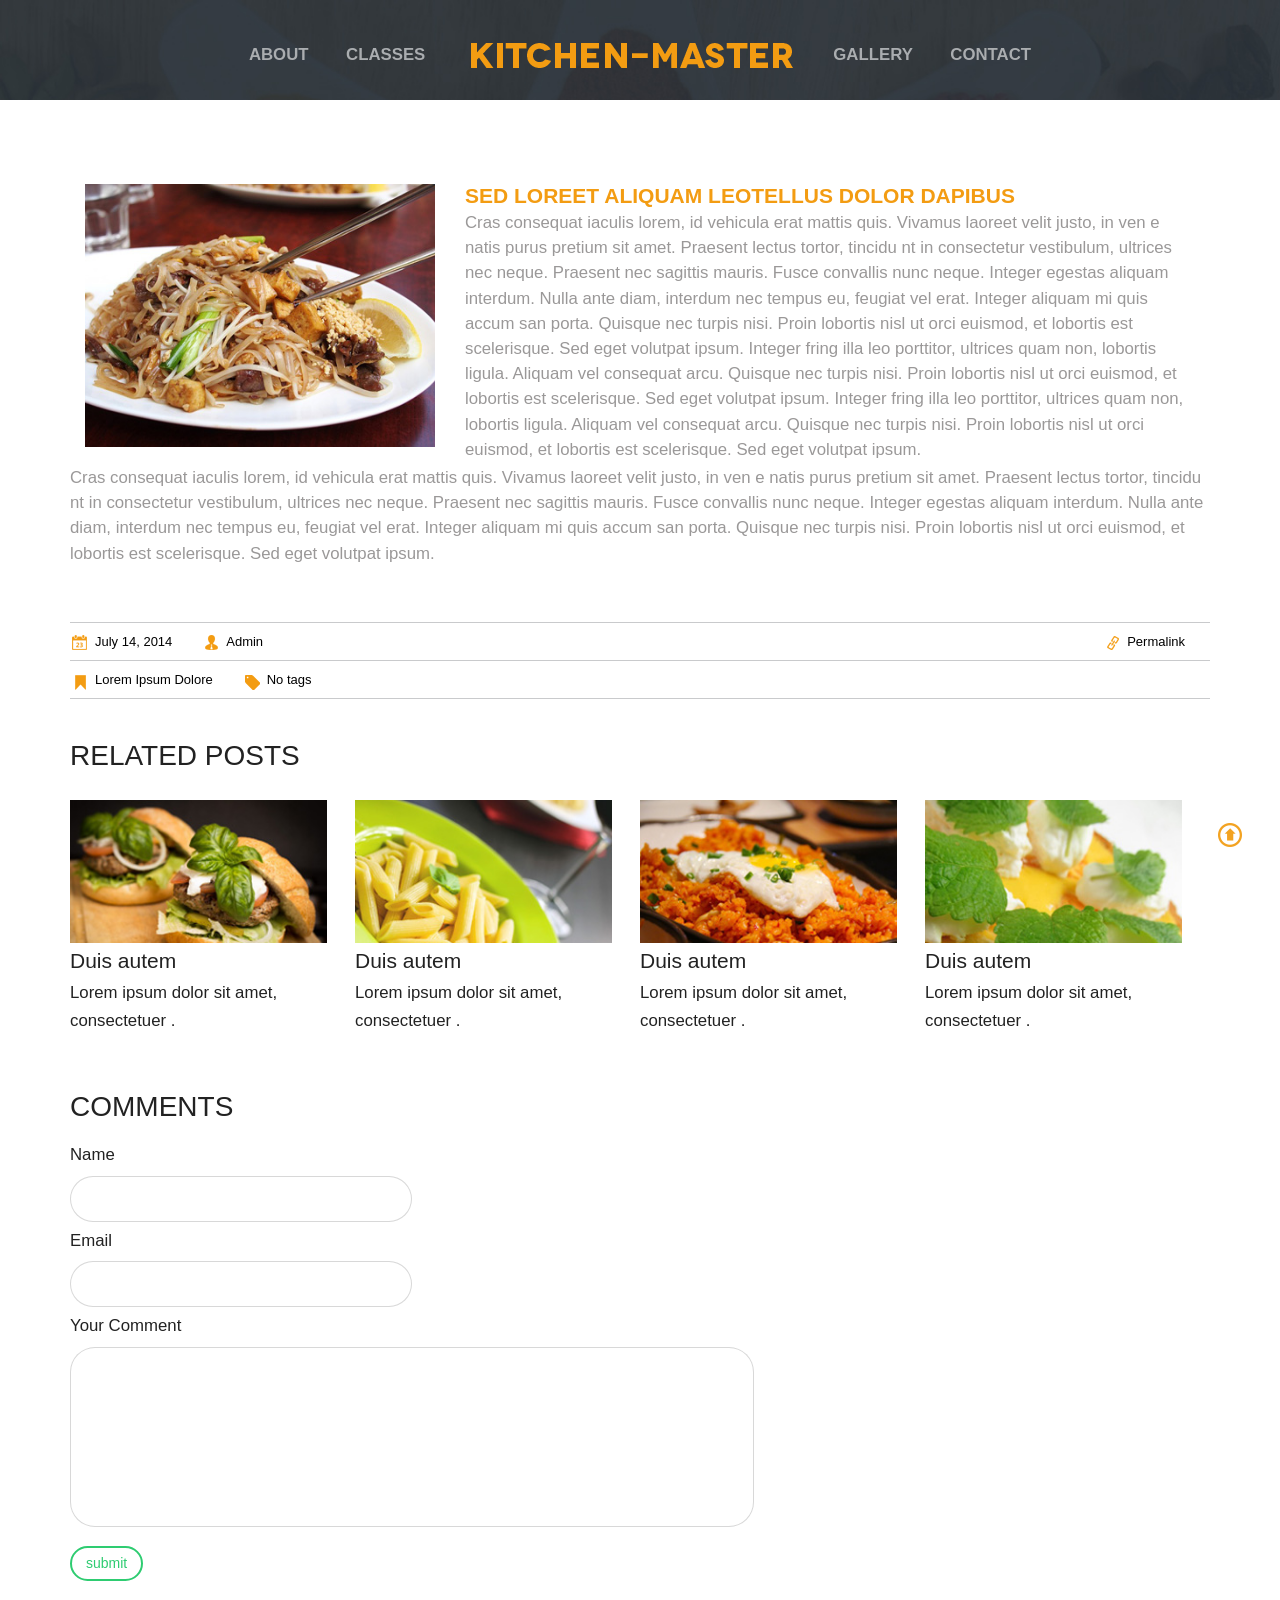
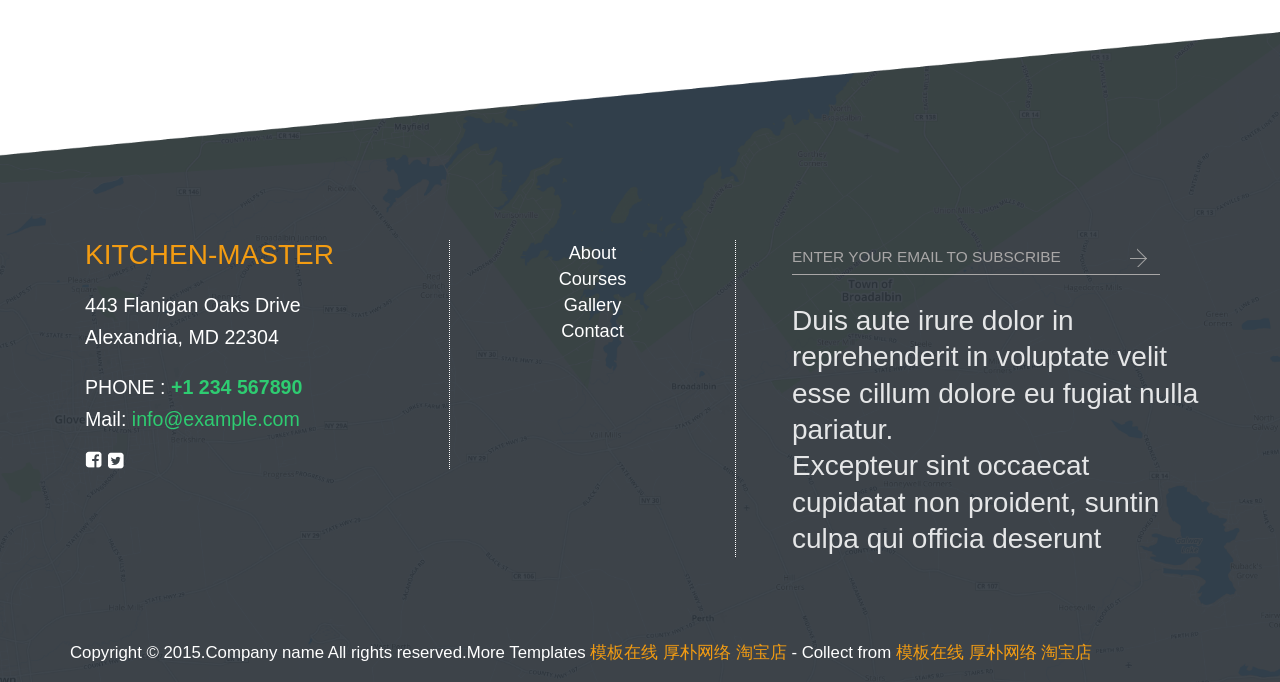
<file: 蔬菜美食私房菜馆企业网站模板_蔬菜 美食 私房菜 菜馆 企业 美味 西餐 餐厅 餐饮 bootstrap 手机 响应式 整站 个性 css3动画 灰色/cpts_114_cfu/single.html>
<!DOCTYPE html>
<html>
<head>
<title>Single</title>
<link href="css/bootstrap.css" rel="stylesheet" type="text/css" media="all" />
<!-- jQuery (necessary for Bootstrap's JavaScript plugins) -->
<script src="js/jquery.min.js"></script>
<!-- Custom Theme files -->
<!--theme-style-->
<link href="css/style.css" rel="stylesheet" type="text/css" media="all" />	
<!--//theme-style-->
<meta name="viewport" content="width=device-width, initial-scale=1">
<meta http-equiv="Content-Type" content="text/html; charset=utf-8" />
<meta name="keywords" content="Kitchen-Master Responsive web template, Bootstrap Web Templates, Flat Web Templates, Andriod Compatible web template, 
Smartphone Compatible web template, free webdesigns for Nokia, Samsung, LG, SonyErricsson, Motorola web design" />
<script type="application/x-javascript"> addEventListener("load", function() { setTimeout(hideURLbar, 0); }, false); function hideURLbar(){ window.scrollTo(0,1); } </script>
<!--fonts-->
<link href='#css?family=Open+Sans:400,300,600,700,800' rel='stylesheet' type='text/css'>
<link href='#css?family=Oswald:400,300,700' rel='stylesheet' type='text/css'>
<!--//fonts-->
<script type="text/javascript" src="js/move-top.js"></script>
<script type="text/javascript" src="js/easing.js"></script>
				<script type="text/javascript">
					jQuery(document).ready(function($) {
						$(".scroll").click(function(event){		
							event.preventDefault();
							$('html,body').animate({scrollTop:$(this.hash).offset().top},1000);
						});
					});
					</script>

</head>
<body>
	<!--header-->
	<div class="header-in">
		<div class="container">	
			<!---->
			<div class="header-logo">
				<div class="logo">
				<a href="index.html"><img src="images/logo.png" alt="" ></a>
				</div>
				<div class="top-nav">
					<span class="menu"> </span>
					<ul>
						<li ><a href="about.html" data-hover="ABOUT">ABOUT  </a> </li>
						<li><a href="404.html" data-hover="CLASSES" > CLASSES</a></li>
						<li><a href="gallery.html" data-hover="GALLERY">GALLERY </a></li>
						<li><a href="contact.html" data-hover="CONTACT">CONTACT </a></li>
					</ul>
					<!--script-->
				<script>
					$("span.menu").click(function(){
						$(".top-nav ul").slideToggle(500, function(){
						});
					});
			</script>				
		</div>
		<div class="clearfix"> </div>
			</div>
			<!---->
				<div class="top-menu">					
					<ul>
						<li ><a href="about.html" data-hover="ABOUT">ABOUT  </a> </li>
						<li><a href="404.html" data-hover="CLASSES" > CLASSES</a></li>
						<li><a href="index.html"><img src="images/logo.png" alt="" ></a></li>
						<li><a href="gallery.html" data-hover="GALLERY">GALLERY </a></li>
						<li><a href="contact.html" data-hover="CONTACT">CONTACT </a></li>
					</ul>
					<!--script-->
							
		</div>
	</div>
</div>
	<div class="single">
			<div class="container">
				
				
				<div class="blog-top-in">
					<div class="col-md-4 top-blog">
						<a href="#"><img class="img-responsive" src="images/sin.jpg" alt=" " ></a>
					</div>
					<div class="col-md-8 sed-in">
						<h4>SED LOREET ALIQUAM LEOTELLUS DOLOR DAPIBUS</h4>														  						
						<p>Cras consequat iaculis lorem, id vehicula erat mattis quis. Vivamus laoreet velit justo, in ven e natis purus pretium sit amet. Praesent lectus tortor, tincidu nt in consectetur vestibulum, ultrices nec neque. Praesent nec sagittis mauris. Fusce convallis nunc neque. Integer egestas aliquam interdum. Nulla ante diam, interdum nec tempus eu, feugiat vel erat. Integer aliquam mi quis accum san porta.
						Quisque nec turpis nisi. Proin lobortis nisl ut orci euismod, et lobortis est scelerisque. Sed eget volutpat ipsum. Integer fring illa leo porttitor, ultrices quam non, lobortis ligula. Aliquam vel consequat arcu.
						Quisque nec turpis nisi. Proin lobortis nisl ut orci euismod, et lobortis est scelerisque. Sed eget volutpat ipsum. Integer fring illa leo porttitor, ultrices quam non, lobortis ligula. Aliquam vel consequat arcu.
						Quisque nec turpis nisi. Proin lobortis nisl ut orci euismod, et lobortis est scelerisque. Sed eget volutpat ipsum.</p>
					</div>
					<div class="clearfix"> </div>
				</div>
				<p class="at-in">Cras consequat iaculis lorem, id vehicula erat mattis quis. Vivamus laoreet velit justo, in ven e natis purus pretium sit amet. Praesent lectus tortor, tincidu nt in consectetur vestibulum, ultrices nec neque. Praesent nec sagittis mauris. Fusce convallis nunc neque. Integer egestas aliquam interdum. Nulla ante diam, interdum nec tempus eu, feugiat vel erat. Integer aliquam mi quis accum san porta.
						Quisque nec turpis nisi. Proin lobortis nisl ut orci euismod, et lobortis est scelerisque. Sed eget volutpat ipsum. </p>						
						
				<ul class="links">
				  		 <li><i class="date"> </i><span class="icon_text">July 14, 2014</span></li>
				  		 <li><a href="#"><i class="admin"> </i><span class="icon_text">Admin</span></a></li>
				  		 <li class="last"><a href="#"><i class="permalink"> </i><span class="icon_text">Permalink</span></a></li>
				    </ul>
		  		    <ul class="links links_middle">
			  		     <li><a href="#"><i class="title-icon"> </i><span class="icon_text">Lorem Ipsum Dolore</span></a></li>
				  		 <li><i class="tags"> </i><span class="icon_text">No tags</span></li>
		  		    </ul>
					<!---->
					<div class=" single-profile">
				<h4> RELATED POSTS</h4>
				<div class="single-left ">					
					<div class="col-md-3 post-top">
					<a href="#"><img class="img-responsive " src="images/si.jpg" alt="" /></a>
						<h6>Duis autem</h6>
						<p>Lorem ipsum dolor sit amet, consectetuer .</p>
					</div>
					<div class="col-md-3 post-top">
					<a href="#"><img class="img-responsive " src="images/si1.jpg" alt="" /></a>
						<h6>Duis autem</h6>
						<p>Lorem ipsum dolor sit amet, consectetuer .</p>
					</div>
					<div class="col-md-3 post-top">
					<a href="#"><img class="img-responsive " src="images/si2.jpg" alt="" /></a>
						<h6>Duis autem</h6>
						<p>Lorem ipsum dolor sit amet, consectetuer .</p>
					</div>
					<div class="col-md-3 post-top">
					<a href="#"><img class="img-responsive " src="images/si3.jpg" alt="" /></a>
						<h6>Duis autem</h6>
						<p>Lorem ipsum dolor sit amet, consectetuer .</p>
					</div>
					<div class="clearfix"> </div>
				</div>
			</div>
		<!--start-leavecomment-->
			<div class="leave-comment">
				<h3>COMMENTS</h3>
				<div class="table-form">
					<form >
				<div>
				<span>Name</span>
					<input type="text" value=" ">
				</div>
				<div>
					<span>Email</span>
					<input type="text" value=" ">
				</div>
				<div>
					<span>Your Comment</span>
					<textarea> </textarea>	
				</div>
				</form>
					<input type="submit" value="submit">		
			</div>
		</div>
		</div>			
	</div>
<!---->
	<div class="footer">
		<div class="container">
			<div class="footer-top">
				<div class="col-md-4 amet-sed">
				<h4>Kitchen-Master</h4>
				<p class="flan">443 Flanigan Oaks Drive<span>
					Alexandria, MD 22304</span></p>
				<p>PHONE : <label>+1 234 567890</label></p>
				<p>Mail: <a href="mailto:info@example.com">info@example.com</a></p>
				<ul class="social-in">
				
					<li><a href="#"><i> </i></a></li>						
					<li><a href="#"><i class="twitter"> </i></a></li>
				</ul>

				</div>
				<div class="col-md-3 amet-sed-box ">
					<ul class="nav-bottom">
						<li><a href="about.html" >About</a> </li>
						<li><a href="404.html" >Courses</a></li>
						<li><a href="gallery.html">Gallery </a></li>
						
						<li><a href="contact.html">Contact </a></li>						
					</ul>
				</div>
				<div class="col-md-5 amet-sed-top ">				
						<div class="enter">
						<form>
							<input type="text" value="ENTER YOUR EMAIL TO SUBSCRIBE" onfocus="this.value = '';" onblur="if (this.value == '') {this.value = '';}" >	
							<input type="submit" value="">
						</form>	
						</div>
<p>Duis aute irure dolor in reprehenderit in voluptate velit esse cillum dolore eu fugiat nulla pariatur. 
<span>Excepteur sint occaecat cupidatat non proident, suntin culpa qui officia deserunt</span></p>						
				</div>
				<div class="clearfix"> </div>
			</div>
				<p class="footer-class">Copyright &copy; 2015.Company name All rights reserved.More Templates <a href="http://www.moobnn.com/" target="_blank" title="模板在线">模板在线</a> <a href="http://guantaow.taobao.com" target="_blank">厚朴网络 淘宝店</a> - Collect from <a href="http://www.moobnn.com/" title="模板在线" target="_blank">模板在线</a> <a href="http://guantaow.taobao.com" target="_blank">厚朴网络 淘宝店</a></p>
		</div>
		 <script type="text/javascript">
						$(document).ready(function() {
							/*
							var defaults = {
					  			containerID: 'toTop', // fading element id
								containerHoverID: 'toTopHover', // fading element hover id
								scrollSpeed: 1200,
								easingType: 'linear' 
					 		};
							*/
							
							$().UItoTop({ easingType: 'easeOutQuart' });
							
						});
					</script>
				<a href="#" id="toTop" style="display: block;"> <span id="toTopHover" style="opacity: 1;"> </span></a>
	</div>

</body>
</html>
</file>
<file: 蔬菜美食私房菜馆企业网站模板_蔬菜 美食 私房菜 菜馆 企业 美味 西餐 餐厅 餐饮 bootstrap 手机 响应式 整站 个性 css3动画 灰色/cpts_114_cfu/css/style.css>
body{
	background:#fff;
	font-family: 'Open Sans', sans-serif;
}
body a{
	transition: 0.5s all;
	-webkit-transition: 0.5s all;
	-o-transition: 0.5s all;
	-moz-transition: 0.5s all;
	-ms-transition: 0.5s all;
}
 ul{
	padding: 0;
	margin: 0;
}
h1,h2,h3,h4,h5,h6,label,p{
	margin:0;	
}
.header {
	background:url(../images/banner.png) no-repeat left bottom;
	width:100%;
	min-height:1000px;
	display:block;
	background-size:cover;
	text-align:center;
}
.header-in {
	background:url(../images/banner.png) no-repeat top;
	width:100%;
	min-height:100px;
	display:block;
	background-size:cover;
	text-align:center;
}
.header-logo{
	display:none;
}
/*----*/
.top-menu ul li  a {
	position: relative;
	display: inline-block;
	outline: none;
	color:#aaadb0;
	text-decoration: none;
	text-shadow: 0 0 1px rgba(255,255,255,0.3);
	font-size:1.2em;
	padding: 0em 1em;
	font-weight:700;
	vertical-align: middle;
}
.top-menu ul li a:hover,
.top-menu ul li  a:focus {
	outline: none;
}
/* Effect 15: scale down, reveal */
.top-menu ul li a {
	color: rgba(0,0,0,0.2);
	text-shadow: none;
}
.top-menu ul li a::before {
	color: #aaadb0;
	content: attr(data-hover);
	position: absolute;
	-webkit-transition: -webkit-transform 0.3s, opacity 0.3s;
	-moz-transition: -moz-transform 0.3s, opacity 0.3s;
	transition: transform 0.3s, opacity 0.3s;
}
.top-menu ul li a:hover::before,
.top-menu ul li a:focus::before {
	-webkit-transform: scale(0.9);
	-moz-transform: scale(0.9);
	transform: scale(0.9);
	opacity: 0;
}
.copyrights{text-indent:-9999px;height:0;line-height:0;font-size:0;overflow:hidden;}
/*----*/
.top-menu{
	margin-top:2em;
}
.top-menu ul li{
	display: inline-block;
}
.top-menu ul li  a:hover,.top-menu ul li.active a{
	color:#f39c12;
}
/*----*/
.top-nav span.menu:before{
	content: url(../images/menu.png)no-repeat 0px 0px;
	cursor:pointer;	
	width:100%;
}
.top-nav span.menu{
	display: none;
}
/*--responsive media-quries--*/
@media(max-width:768px){
.top-menu{
	display:none;
}
.header-logo{
	display:block;
	margin-top:1em;
}
.logo{
	float:left;
}
.top-nav {
	float: right;
	padding-top:6px;
}
.top-nav ul{
	display: none;
	position: absolute;
	width: 96.5%;
	z-index: 9999;
	left: 2%;
	margin: 1em 0;
	background: #f39c12;
}
.top-nav span.menu {
	display: block;
	width: 100%;
	position: relative;
	height: 30px;
}
.top-nav ul li,.top-nav ul li.active{
	display: block;
	padding: 0.5em 0;
	text-align: center;
}
.top-nav ul li a,.top-nav ul li.active a{
	color:#fff;
	border: none;
	padding: 0;
	background:none;
	margin: 0.3em 1em;
	text-decoration:none;
}
.top-nav ul li a:hover{
	color:#000;
}
}
.header-top img{
	margin:0 auto;
}
.header-top{
	padding: 2em 0;
}
.header-top h2{
	color:#fff;
	font-size:2.5em;
	font-weight:700;
}
.header-top h1{
	color:#fff;
	font-size:4em;
	font-weight:800;
	text-transform:uppercase;
}
.header-top h1 span{
	display:block;
	font-size:1.4em;
	font-weight:100;
}
 p.to-do{
	color:#fff;
	font-size: 2em;
	font-family: 'Oswald', sans-serif;
	padding: 0.5em 0;
}
p.to-do:before,p.to-do:after{
	content:"";
	background:url(../images/line.png) no-repeat 0px ;
	width:46px;
	height:20px;
	display:inline-block;
	margin-right:1em;
	vertical-align:middle;
}
p.to-do:after{
	margin:0 0em 0 1em;
}
p.have{
	color:#fff;
	font-size: 2em;
	font-family: 'Oswald', sans-serif;
	padding: 0.5em 0;
	text-transform:uppercase;
	font-weight: 100;
}

/*----*/
.content-top-grid {
	padding: 0 0 4em;
}
.content-top-bottom h3,.content-top-at h3{
	font-family: 'Oswald', sans-serif;
	color:#222222;
	font-size:2em;
	text-transform:uppercase;
	line-height:1.5em;
}
.content-top-bottom p,.content-top-at p{
	color:#222222;
	font-size:1.2em;
	line-height:1.7em;
	padding:1em 0 0;
}
.content-top-at p span{
	display:block;
	padding:2em 0 0;
}
.content-top-at {
	padding: 2em 1em 0;
}
.content-top-bottom {
	padding: 6em 1em 0;
}
/*----*/
.content-middle {
	background:url(../images/back.png) no-repeat 0px 0px;
	width:100%;
	min-height:785px;
	display:block;
	background-size:cover;
	text-align: center;
}
.content-middle img{
	margin:0 auto;
	padding: 4.7em 0 0em;
}
.content-middle p{
	font-family: 'Oswald', sans-serif;
	color:#E0E0E1;
	font-size:1.7em;
	width:50%;
	margin:2.5em auto;
	text-transform: uppercase;
	line-height: 1.7em;
}
a.register{
	text-decoration:none;
	font-size:1.3em;
	color:#2ecc71;
	border: 3px solid #2ecc71;
	border-radius: 25px;
	padding: 0.7em 3em;
	font-weight:700;
}
a.register:hover{
	color:#fff;
	background:#2ecc71;
}
 p.para-in{
	color:#000;
	font-size:1.3em;
	width: 80%;
}
i.dolor{
	background:url(../images/arr.png) no-repeat 0px 0px;
	width:400px;
	min-height:52px;
	display:block;
	margin: 0 0em 0 2em;
}
.men-grid {
	position: absolute;
	top: 135px;
	right: 90px;
}
.bottom-in {
	padding: 3em 0 6em;
	position: relative;
}
.bottom-in img {
	border-radius:50px;
}
.content-bottom h3{
	color:#000;
	font-size:2.5em;
	font-weight:400;
	text-align:center;
}
.men-top{
	float:left;
}
.men{
	float:left;
	padding: 1em 1em 0em;
}
.men span {
	color: #000;
	font-size: 1.2em;
	font-weight: 700;
}
.men p{
	color: #222;
	font-size: 1.1em;
}
.name-on {
	padding-top: 8em;
}
/*--about--*/
.about {
	padding:0 0 1em;
}
.about-top {
	padding: 6em 0;
}
.about-top h3{
	font-size:2.2em;
	color:#222;
	text-transform:uppercase;
	font-family: 'Oswald', sans-serif;
	padding: 0 0.4em 1em;
}
.top-about h5{
	font-size:1.5em;
	line-height:1.2em;
}
.top-about h5 a{
	color:#f39c12;
	text-decoration:none;
}
.top-about h5 a:hover{
	color:#000;
}
a.more{
	text-decoration:none;
	font-size: 1em;
	color: #2ecc71;
	border: 2px solid #2ecc71;
	border-radius: 25px;
	padding: 0.4em 1em;	
}
a.more:hover{
	color:#fff;
	background:#2ecc71;
}
.top-about p{
	font-size:1.2em;
	color:#222;
	line-height:1.7em;
	margin:1em 0 2em;
}
.left-sit h6{
	font-size:1.3em;
	line-height:1.3em;
}
.left-sit p{
	margin:0.5em 0;
	color:#222;
	font-size:1.2em;
	line-height:1.5em;	
}
.in-sed ,.left-sit{
	float:left;
}
.left-sit{
	width:80%;
}
span.in-sed{
	font-size: 1.8em;
	color: #fff;
	background: #f39c12;
	width: 45px;
	height: 45px;
	text-align: center;
	font-weight: 600;
	margin-right: 6%;
	padding-top: 5px;
}
.left-sit h6 a{
	text-decoration:none;
	color:#f39c12;
}
.left-sit h6 a:hover{
	color:#222;
}
.col-in-about{
	padding:1em 0 0;
}
.in-profile h4{
	margin:0 0 1em;
	font-size:2em;
	color:#222;
	font-family: 'Oswald', sans-serif;
}
/*----*/
.team-top {
	margin-right: 9%;
	float: left;
	width: 27%;
}
.team-top:nth-child(3) {
	margin-right:0;
}
.team-top h6 {
	margin: 1em 0 0.2em;
	font-size: 1.3em;
	color: #000;
	text-transform: uppercase;
	font-weight: 600;
}
.team-top p {
	font-size: 1.2em;
	line-height: 1.7em;
	color: #222;
}
/*--four--*/
.four{
	text-align:center;
	padding: 8em 0em 10em;
	min-height: 440px;
}
.four h1{
	font-size: 8em;
	color: #f39c12;
	font-weight: 600;
}
.four p{
	font-size:1.5em;
	color:#222;
	padding:0.7em 0 2em;
}
/*--portfolio--*/
.product h2{
	font-size: 2.2em;
	color: #222;
	font-family: 'Oswald', sans-serif;
	padding: 0 0em 1em;
}
ul#filters {
	padding: 0px;
}
#filters {
	margin:0 0 3%;
	padding: 0;
	list-style: none;
}
#filters li {
	display:inline-block;
	display: -webkit-inline-box;
	display: -moz-inline-box;
	display: -o-inline-box;
	display: -ms-inline-box;
	padding: 0 1em;
}
#filters li span {
	display: block;
	text-decoration: none;
	color: #222;
	cursor: pointer;
	font-size: 1.1em;
	text-transform: uppercase;
	font-weight:600;
	
}
#filters li span:hover,#filters li.active  span{
	color:#f39c12;
}
#portfoliolist .portfolio {
	-webkit-box-sizing: border-box;
	-moz-box-sizing: border-box;
	-o-box-sizing: border-box;
	width: 31%;
	display: none;
	float: left;
	overflow: hidden;
	margin: 1%;
}
div#portfoliolist {
	padding: 0px 0px;
}	
.portfolio-wrapper {
	overflow:hidden;
	position: relative !important;
	cursor:pointer;	
	padding:  0;
}
.portfolio img {
	max-width:100%;
	transition: all 300ms!important;
	-webkit-transition: all 300ms!important;
	-moz-transition: all 300ms!important;
}
.portfolio .label {
	position: absolute;
	width: 100%;
	height:40px;
	bottom:-40px;
}
.portfolio .label-bg {
	background: #22B4B8;
	width: 100%;
	height:100%;
	position: absolute;
	top:0;
	left:0;
}
.portfolio .label-text {
	color:#fff;
	position: relative;
	z-index:500;
	padding:5px 8px;
}		
.portfolio .text-category {
	display:block;
	font-size:9px;
	font-size: 12px;
	text-transform:uppercase;
}

.product {
	padding: 4em 0 ;
}
.zoom-icon {
	position:absolute;
	top:15px;
	right:15px;
	bottom:15px;
	left:15px;
	display:block !important;
	opacity:1 !important;
	visibility:visible !important;
	background:transparent !important;
	border-radius:0;
	cursor:pointer;
	overflow:hidden;
	-webkit-transition:0.55s;
	-moz-transition:0.55s;
	-o-transition:0.55s;
	transition:0.55s;
}
.zoom-icon:after {
	position:absolute;
	display:block;
	top:50%;
	left:50%;
	top:50%;
	bottom:50%;
	width:0;
	height:0;
	content:"";
	background:url(../images/plus.png) 50% 50% no-repeat;
	border-radius:0;
	z-index:0;
	-webkit-transition:0.45s;
	-moz-transition:0.45s;
	-o-transition:0.45s;
	transition:0.45s;
}
.zoom-icon:before {
	position:absolute;
	left:-50%;
	top:48%;
	display:block;
	margin:0;
	height:0%;
	width:200%;
	background:url(../images/dark.png);
	content:"";
	border-radius:0;
	overflow:hidden;
	-webkit-transform:rotate(-55deg);
	-moz-transform:rotate(-55deg);
	-ms-transform:rotate(-55deg);
	-o-transform:rotate(-55deg);
	transform:rotate(-55deg);
	-webkit-transition:0.65s;
	-moz-transition:0.65s;
	-o-transition:0.65s;
	transition:0.65s;
}
 .portfolio-wrapper  a:hover .zoom-icon {
	-webkit-transition:0.4s;
	-moz-transition:0.4s;
	-o-transition:0.4s;
	transition:0.4s;
}
.portfolio-wrapper  a:hover .zoom-icon:before {
	left:-60%;
	top:-35%;
	height:200%;
	width:200%;
	-webkit-transform:rotate(-55deg);
	-moz-transform:rotate(-55deg);
	-ms-transform:rotate(-55deg);
	-o-transform:rotate(-55deg);
	transform:rotate(-55deg);
	-webkit-transition:0.6s;
	-moz-transition:0.6s;
	-o-transition:0.6s;
	transition:0.6s;
}
 .portfolio-wrapper  a:hover .zoom-icon:after {
	width:44px;
	height:63px;
	margin:-31px 0 0 -22px;
	-webkit-transition:0.45;
	-moz-transition:0.45;
	-o-transition:0.45;
	transition:0.45;
}
.portfolio-wrapper  a:hover .zoom-icon {
	visibility:visible;
	border-radius:0;
	overflow:hidden;
}
/*----*/
.contact-in h2{
	font-size: 2.2em;
	color: #222;
	text-transform: uppercase;
	font-family: 'Oswald', sans-serif;
	padding: 0 0em 1em;
}
.contact-right  h5 {
	color:#222;
	margin-bottom:0.5em;
	font-size:1.5em;
	font-family: 'Oswald', sans-serif;
}
.contact-left input[type="text"],.contact-left textarea{
	padding:14px;
	display:block;
	width:50%;
	background:none;
	border: 1px solid #D1D1D1;
	border-radius:25px;
	-webkit-border-radius: 25px;
	-o-border-radius: 25px;
	-moz-border-radius: 25px;
	-ms-border-radius: 25px;
	outline:none;
	color:#464646;
	font-size:1em;	
}
.contact-left textarea{
	resize:none;
	min-height:150px;		
}
.contact-left input[type="submit"]{
	outline:none;
	cursor:pointer;
	border-radius:25px;
	-webkit-border-radius: 25px;
	-o-border-radius: 25px;
	-moz-border-radius: 25px;
	-ms-border-radius: 25px;
   margin:1.5em 0 0;
   transition: 0.5s all;
	-webkit-transition: 0.5s all;
	-o-transition: 0.5s all;
	-moz-transition: 0.5s all;
	-ms-transition: 0.5s all;
	color:#2ecc71;
	font-size: 1em;
	color: #2ecc71;
	border: 2px solid #2ecc71;
	padding: 0.4em 1em;
	background:none;	
}
.contact-left input[type="submit"]:hover{
	color:#fff;
	background:#2ecc71;
}
.contact-right p{
	font-size:1em;
	color:#333;
	line-height: 1.8em;
}
.contact-right p a{
	text-decoration:underline;
	color:#333;
	cursor:pointer;
}
.contact-right p a:hover{
	text-decoration:none;
}
.map iframe{
	border:0;
	width: 100%;
	min-height: 200px;
}
.contact-left span{
	font-size:1.3em;
	display: block;
	padding: 0.5em 0;
}
.contact-in{
	padding: 0em 0 3em;
}
.contact {
	padding: 5em 0 3em;
}
.contact-right {
	padding: 0;
}
.map {
	padding: 0 2em 0 0;
}
/*--single--*/
.single{
	padding: 3em 0;
}
.table-form form input[type="text"]{
	border: 1px solid rgba(192, 192, 192, 0.61);
	outline: none;
	padding: 12px;
	color: #333333;
	overflow: hidden;
	width: 30%;
	display: block;
	border-radius: 25px;
	-webkit-border-radius: 25px;
	-moz-border-radius: 25px;
	-o-border-radius: 25px;
	transition: border-color 0.3s;
	-o-transition: border-color 0.3s;
	-ms-transition: border-color 0.3s;
	-moz-transition: border-color 0.3s;
	-webkit-transition: border-color 0.3s;
	-webkit-appearance: none;
}
.table-form textarea{
	padding: 8px;
	outline:none;
	color: #333333;
	border: 1px solid rgba(192, 192, 192, 0.61);
	width:60%;
	height:180px;
	resize: none;
	border-radius: 25px;
	-webkit-border-radius: 25px;
	-moz-border-radius: 25px;
	-o-border-radius: 25px;
	transition: border-color 0.3s;
	-o-transition: border-color 0.3s;
	-ms-transition: border-color 0.3s;
	-moz-transition: border-color 0.3s;
	-webkit-transition: border-color 0.3s;
	-webkit-appearance: none;
}
.table-form input[type="submit"]{
	outline:none;
	cursor:pointer;
	border:none;
	border-radius:25px;
	-webkit-border-radius: 25px;
	-o-border-radius: 25px;
	-moz-border-radius: 25px;
	-ms-border-radius: 25px;
   margin:0.5em 0 ;
   transition: 0.5s all;
	-webkit-transition: 0.5s all;
	-o-transition: 0.5s all;
	-moz-transition: 0.5s all;
	-ms-transition: 0.5s all;
	color:#2ecc71;
	font-size: 1em;
	color: #2ecc71;
	border: 2px solid #2ecc71;
	padding: 0.4em 1em;
	background:none;	
}
.table-form input[type="submit"]:hover{
	color:#fff;
	background:#2ecc71;
}
.table-form span{
	display: block;
	margin: 0.4em 0 0.5em;
	color:#222;
	font-size:1.2em;
}
.table-form div{
	margin:0.5em 0;
}
.leave-comment h3{
	color:#222;
	font-size:2em;
	padding: 0.5em 0;
}
ul.links{
	padding:8px 0px;	
	border-top: 1px solid rgba(120, 124, 127, 0.4);
	margin: 4em 0 0px 0;
}
ul.links li.last{
	float:right;
}
ul.links_middle{
	border-bottom:1px solid rgba(120, 124, 127, 0.4);
	border-top: 1px solid rgba(120, 124, 127, 0.4);
	margin:0;
}
ul.links_bottom{
	border-bottom:1px solid rgba(120, 124, 127, 0.4);
	margin:0;
	border-top:none;
}
ul.links li{
	display: inline-block;
	margin-right:25px;
}
span.icon_text {
	vertical-align: middle;
	font-size: 13px;
	color: #000;
}
ul.links li i {
	width:20px;
	height:20px;
	display:inline-block;
	background:url("../images/img-sprite.png") no-repeat;
	vertical-align:middle;
	margin-right:5px;
}
ul.links li i.date {
	background-position:-8px -47px;
}
ul.links li i.admin {
	background-position: -32px -47px;
}
ul.links li i.permalink {
	background-position:-97px -48px;
}
ul.links li i.title-icon {
	background-position:-75px -47px;
}
ul.links li i.tags {
	background-position:-122px -47px;
}
.sed-in h4{
	font-size: 1.5em;
	color: #f39c12;
	font-weight: 600;
}
.sed-in p,p.at-in{
	color: #9A9898;
	font-size: 1.2em;
	line-height: 1.5em;
	padding-top:3px;
}
.blog-top-in {
	padding-top: 3em;
}
.single-profile h4 {
	font-size: 2em;
	color: #222;
}
.single-left {
	padding: 2em 0 0;
}
.post-top {
	padding: 0 2em 0 0em;
}
.single-profile {
	padding: 3em 0;
}
.post-top h6 {
	font-size: 1.5em;
	color: #222;
	padding:0.3em 0;
}
.post-top p{
	font-size: 1.2em;
	color: #222;
	line-height:1.7em;
}
/*----*/
.footer{
	background:url(../images/back2.png) no-repeat top;
	width:100%;
	min-height:600px;
	display:block;
	background-size:cover;
	padding:15em 0 0;
}
.amet-sed h4{
	font-size:2em;
	color:#f39c12;
	text-transform:uppercase;
}
.amet-sed p{
	font-size:1.4em;
	color:#fff;
	line-height:1.6em;
}
.amet-sed p span{
	display:block;
}

.amet-sed p label{
	color:#2ecc71;
}
.amet-sed p a{
	color:#2ecc71;
	text-decoration:none;
}
ul.social-in{
	padding:1em 0 0;
}
ul.social-in li{
	display: inline-block;	
}
ul.social-in li  i{
	background: url(../images/img-sprite.png)no-repeat -10px -12px;
	width: 18px;
	height: 18px;
	display: inline-block;
	transition: 0.5s all;
	-webkit-transition: 0.5s all;
	-o-transition: 0.5s all;
	-moz-transition: 0.5s all;
	-ms-transition: 0.5s all;
	vertical-align: middle;
}
ul.social-in li  i:hover{
	background-position: -38px -12px;
}
ul.social-in li  i.twitter{
	background-position: -70px -12px;
}
ul.social-in li  i.twitter:hover{
	background-position: -99px -12px;
}
.amet-sed {
	border-right:1px dotted #fff;
}
.nav-bottom{
	text-align:center;
}
.nav-bottom li{
	list-style:none;
}
.nav-bottom li a{
	text-decoration:none;
	color:#fff;
	font-size:1.3em;
}
.nav-bottom li a:hover{
	color:#f39c12;
}
.enter{
	border-bottom: 1px solid #a9a7a7;
	width:88%;
}
.amet-sed-top input[type="text"] {
	outline: none;
	padding:6px 0px;
	width:89%;
	border:none;
	font-size:1.1em;
	color:#a9a7a7;	
	background:none;
}
.amet-sed-top input[type="submit"] {
	background: url(../images/en.png) no-repeat 0px 0px;
	border:none;
	outline:none;
	width: 30px;
	height: 21px;
}
.amet-sed-top  p{
	font-family: 'Oswald', sans-serif;
	color:#e5e6e7;
	font-size:2em;
	line-height:1.3em;
	font-weight:100;
	padding:1em 0 0;
}
.flan{
	padding:1em 0;
}
.amet-sed-top  p span{
	display:block;
}
p.footer-class {
	color: #fff;
	font-size: 1.2em;
	padding:5em 0 1em;
}
p.footer-class a{
	color: #f39c12;
	text-decoration:none;
}
p.footer-class a:hover{
	color: #fff;
}
.amet-sed-top {
	padding: 0 0em 0 4em;
	border-left:1px dotted #fff;
}
#toTop {
	display: none;
	text-decoration: none;
	position: fixed;
	bottom: 25px;
	right: 10px;
	overflow: hidden;
	width: 52px;
	height: 52px;
	border: none;
	text-indent: 100%;
	background: url('../images/up.png') no-repeat 0px 0px;
}
/*--responsive media-quries--*/
@media(max-width:1440px){
.content-middle img {
	padding: 3.75em 0 0em;
}
}
@media(max-width:1366px){
.content-middle img {
	padding: 3.4em 0 0em;
}
.content-middle p {
	width: 56%;
}
}
@media(max-width:1280px){
.content-middle img {
	padding: 2.9em 0 0em;
}
}
@media(max-width:1024px){
.content-middle img {
	padding: 1.5em 0 0em;
}
p.para-in {
	width: 100%;
}
.men-grid {
	right: -6px;
}
.top-about p {
	height: 116px;
	overflow: hidden;
}
span.in-sed {
	margin-right: 3%;
}
.sed-in p {
	height: 183px;
	overflow: hidden;
}
}
@media(max-width:768px){
.header {
	min-height: 910px;
}
.content-middle img {
	padding: 1px 0 0;
}
.content-middle p {
	width: 95%;
}
.men-grid {
	right: 220px;
}
.name-on {
	padding-top: 0;
}
.amet-sed {
	border-right: none;
	text-align: center;
}
.amet-sed-top{
	border-left: none;
}
.amet-sed-box{
	padding:1em;
}
.footer {
	padding: 10em 0 0;
}
p.footer-class {
	text-align: center;
}
.about-in img{
	margin:0 auto;
}
.top-about {
	padding: 1.5em 0 0;
}
.about-top {
	padding: 4em 0;
}
.header-in {
	min-height: 80px;
}
.contact-right {
	padding: 1em 0 0;
}
.map{
	padding:0;
}
.top-blog img{
	margin:0 auto;
}
p.at-in {
	display: none;
}
.post-top {
	padding: 0 0 1em;
	float: left;
	width: 50%;
}
.single-left {
	padding: 2em 4em 0;
}
ul.links {
	margin: 2em 0em 0;
}
.sed-in{
	padding:1em 0 0;
}
ul.links_middle{
	margin:0;
}
.about-in,.in-profile ,.in-profile,.top-blog{
	padding: 0;
}
}
@media(max-width:640px){
.content-middle p {
	font-size: 1.4em;
}
.content-middle {
	min-height: 610px;
}
.men-grid {
	right: 108px;
}
.contact-left input[type="text"], .contact-left textarea {
	width: 85%;
}
.single-left {
	padding: 2em 1em 0;
}
.table-form form input[type="text"] {
	width: 60%;
}
.table-form textarea {
	width: 80%;
}
}
@media(max-width:480px){
.logo {
	width: 70%;
	margin-top: 2px;
}
.logo img {
	width: 100%;
}
.header-top img {
	display: none;
}
.header-top h2 {
	font-size: 1.5em;
}
p.to-do {
	font-size: 1em;
}
.header-top h1 {
	font-size: 2em;
}
p.have {
	display: none;
}
.header {
	min-height: 316px;
}
.content-top-bottom h3, .content-top-at h3 {
	font-size: 1.6em;
}
.content-middle img {
	padding: 0px 0 0;
}
.content-top-bottom {
	padding: 3em 1em 0;
}
.content-middle p {
	font-size: 1.2em;
	height: 50px;
	overflow: hidden;
}
.content-middle {
	min-height: 457px;
}
a.register {
	padding: 0.5em 2em;
}
.content-bottom h3 {
	font-size: 2em;
}
.men-grid {
	top: 158px;
	right: -23px;
}
.bottom-in {
	padding: 2em 0 5em;
}
.amet-sed-top p {
	font-size: 1.5em;
}
p.footer-class {
	padding: 3em 0 1em;
}
.about-top h3 {
f	ont-size: 1.7em;
}
.in-profile h4{
	font-size: 1.5em;
}
.top-about h5 {
	font-size: 1.2em;
	height: 42px;
	overflow: hidden;
}
.top-about p {
	height: 69px;
	font-size:1.1em;
	line-height:1.5em;
	margin: 0.5em 0 1.5em;
}
.team-top {
	margin-right: 5%;
	width: 30%;
}
.team-top h6 {
	font-size: 1.2em;
}
.product h2 {
	font-size: 1.7em;
}
#filters li span {
	font-size: 1em;
}
#filters li {
	padding: 0 0.2em;
}
#portfoliolist .portfolio {
	width: 48%;
}
.port{
	display:none;
}
.product {
	padding: 3em 0 1em;
}
.contact-in h2 {
	font-size: 1.7em;
}
.contact-right h5 {
	font-size: 1.3em;
}
.contact {
	padding: 3em 0 0em;
}
.single {
	padding: 0em 0;
}
.sed-in h4 {
	font-size: 1.2em;
}
.single-left {
	padding: 2em 0em 0;
}
.single-profile h4,.leave-comment h3 {
	font-size: 1.5em;
}
.single-profile {
	padding: 2em 0;
}
.post-top {
	width: 48%;
	margin-right: 3%;
}
.post-top:nth-child(2),.post-top:nth-child(4){
	margin:0;
}
}
@media(max-width:320px){
.logo {
	width: 75%;
	margin-top: 13px;
}
.header-top h2 {
	font-size: 1.2em;
}
.header-top h1 {
	font-size: 1.5em;
}
.header {
	min-height: 272px;
}
.content-top-bottom h3, .content-top-at h3 {
	font-size: 1.2em;
}
.content-top-bottom p, .content-top-at p {
	font-size: 1em;
	line-height: 1.5em;
	padding: 0.5em 0 0;
	height: 75px;
	overflow: hidden;
}
.content-top-grid {
	padding: 0 0 1em;
}
.content-middle p {
	font-size: 1.1em;
	height: 50px;
	margin:2em auto;
}
a.register {
	padding: 0.4em 1.5em;
	font-size:1em;
}
.content-middle {
	min-height: 342px;
}
.content-bottom h3 {
	font-size: 1.5em;
}
p.para-in {
	font-size: 1em;
	height: 63px;
	overflow: hidden;
}
i.dolor {
	width: 218px;
	min-height: 42px;
	margin: 0em;
	background-size: 212px;
}
.men span {
	font-size: 1em;
}
.men p {
	font-size: 1em;
}
.men-grid {
	top: 105px;
}
.bottom-in {
	padding: 1em 0 4em;
}
.amet-sed h4 {
	font-size: 1.5em;
}
.amet-sed p {
	font-size: 1.1em;
}
.amet-sed p {
	font-size: 1em;
}
.nav-bottom li a {
	font-size: 1em;
}
.amet-sed-top input[type="text"] {
	font-size: 0.9em;
	width:80%;
}
.amet-sed-top {
	padding: 0 1em;
}
.amet-sed-top p {
	font-size: 1.1em;
}
p.footer-class {
	padding: 2em 0 1em;
	font-size:1em;
}
.content-top-bottom {
	padding: 1em 1em 0;
}
.footer {
	padding: 7em 0 0;
}
.about-top {
	padding: 2em 0;
}
.about-top h3 {
	font-size: 1.3em;
}
.top-about h5 {
	font-size: 1.1em;
	height: 35px;
}
.top-about p {
	height: 63px;
	font-size: 1em;
}
a.more {
	font-size: 1em;
	padding: 0.3em 0.8em;
}
.in-profile h4 {
	font-size: 1.2em;
}
span.in-sed {
	font-size: 1.5em;
	width: 30px;
	height: 30px;
	padding-top: 0px;
}
.left-sit {
	width: 84%;
}
.left-sit h6{
	font-size: 1.2em;
	height: 20px;
	overflow: hidden;
}
.left-sit p {
	font-size: 1em;
}
.team-top:nth-child(2){
	margin-right:0;
}
.team-top:nth-child(3){
	display:none;
}
.team-top {
	width: 47%;
}
.team-top h6 {
	font-size: 1em;
}
.team-top p {
	font-size: 1em;
	line-height: 1.5em;
	height: 23px;
	overflow: hidden;
}
.about {
	padding: 0 0 0em;
}
.four p {
	font-size: 1.3em;
	padding:0.7em 0 1em;
}
.four h1 {
	font-size: 3.5em;
}
.four {
	padding: 3em 0em 1em;
	min-height: 107px;
}
.product h2 {
	font-size: 1.4em;
	padding: 0 0em 0.5em;
}
#filters li span {
	font-size: 0.9em;
}
#filters li {
	padding: 0.2em 0.3em;
}
.product {
	padding: 2em 0 0em;
}
.zoom-icon {
	position: absolute;
	top: 5px;
	right: 5px;
	bottom: 5px;
	left: 5px;
}
.contact-in h2 {
	font-size: 1.4em;
}
.contact {
	padding: 2em 0 0em;
}
.map iframe {
	min-height: 120px;
}
.contact-right h5 {
	font-size: 1.1em;
}
.contact-in {
	padding: 0em 0 1em;
}
.contact-left span {
	font-size: 1.1em;
}
.contact-left input[type="text"], .contact-left textarea {
	padding: 10px;
}
.contact-left input[type="submit"] {
	margin: 1em 0;
}
.blog-top-in {
	padding-top: 2em;
}
.sed-in h4 {
	font-size: 1em;
	line-height: 1.5em;
}
.sed-in p {
	height: 90px;
	font-size:1em;
}
ul.links li {
	margin-right: 8px;
}
span.icon_text {
	font-size: 12px;
}
.single-profile h4 {
	font-size: 1.2em;
}
.single-left {
	padding: 1em 0em 0;
}
.post-top h6 {
	font-size: 1.2em;
}
.post-top p {
	font-size: 1em;
	line-height: 1.5em;
	height: 26px;
	overflow: hidden;
}
.table-form form input[type="text"] {
	width: 80%;
	padding:10px;
}
.table-form textarea {
	width: 90%;
	height: 120px;
}
.single-profile {
	padding: 2em 0 1em;
}
.leave-comment h3 {
	padding: 0.5em 0 0;
}
.enter {
	width: 100%;
}
}
</file>
